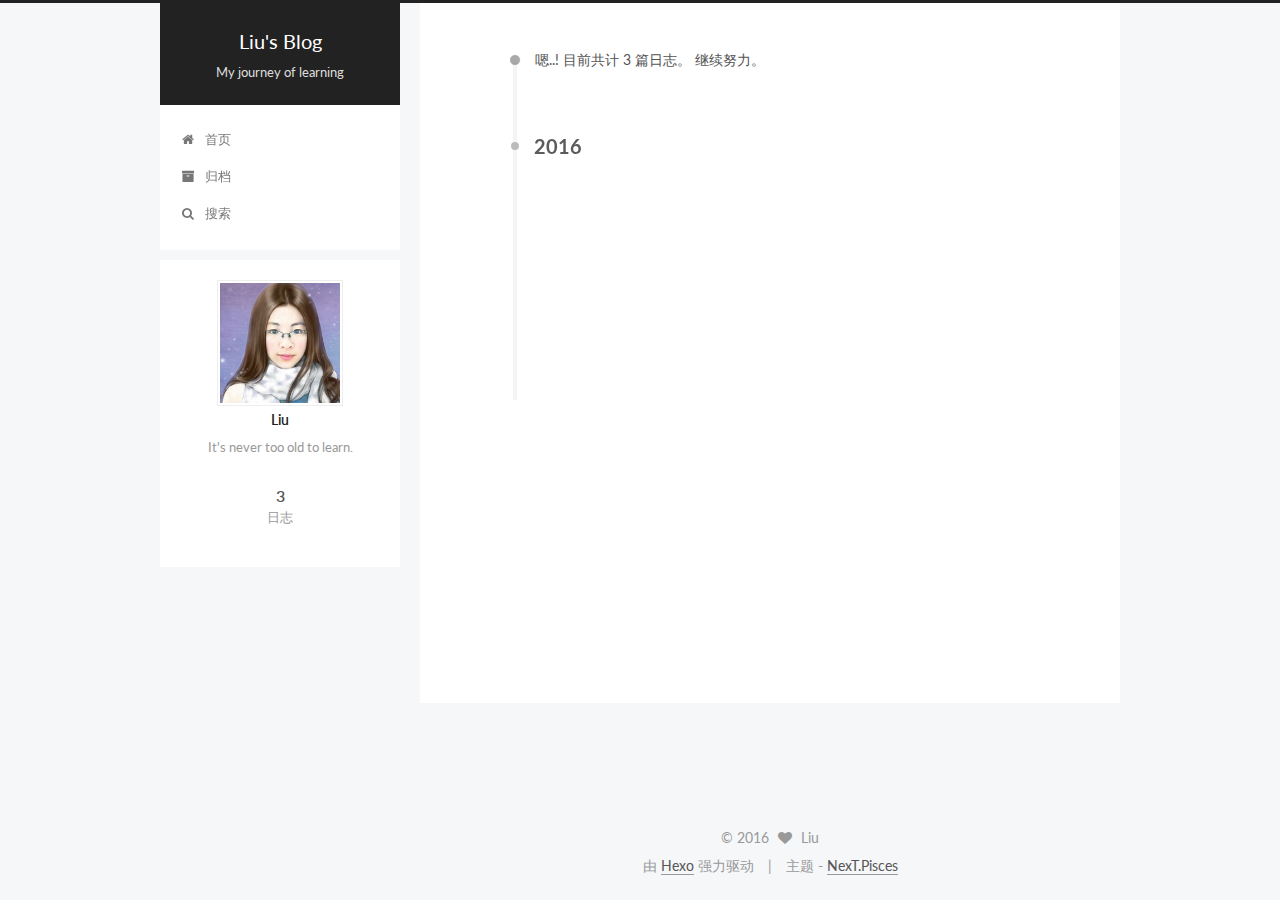
<file: archives/index.html>
<!doctype html>



  


<html class="theme-next pisces use-motion" lang="zh-Hans">
<head>
  <meta charset="UTF-8"/>
<meta http-equiv="X-UA-Compatible" content="IE=edge" />
<meta name="viewport" content="width=device-width, initial-scale=1, maximum-scale=1"/>



<meta http-equiv="Cache-Control" content="no-transform" />
<meta http-equiv="Cache-Control" content="no-siteapp" />












  
  
  <link href="/lib/fancybox/source/jquery.fancybox.css?v=2.1.5" rel="stylesheet" type="text/css" />




  
  
  
  

  
    
    
  

  

  

  

  

  
    
    
    <link href="//fonts.googleapis.com/css?family=Lato:300,300italic,400,400italic,700,700italic&subset=latin,latin-ext" rel="stylesheet" type="text/css">
  






<link href="/lib/font-awesome/css/font-awesome.min.css?v=4.6.2" rel="stylesheet" type="text/css" />

<link href="/css/main.css?v=5.1.0" rel="stylesheet" type="text/css" />


  <meta name="keywords" content="Hexo, NexT" />








  <link rel="shortcut icon" type="image/x-icon" href="/favicon.ico?v=5.1.0" />






<meta name="description" content="It&apos;s never too old to learn.">
<meta property="og:type" content="website">
<meta property="og:title" content="Liu's Blog">
<meta property="og:url" content="https://celeryliu.github.io/archives/index.html">
<meta property="og:site_name" content="Liu's Blog">
<meta property="og:description" content="It&apos;s never too old to learn.">
<meta name="twitter:card" content="summary">
<meta name="twitter:title" content="Liu's Blog">
<meta name="twitter:description" content="It&apos;s never too old to learn.">



<script type="text/javascript" id="hexo.configurations">
  var NexT = window.NexT || {};
  var CONFIG = {
    root: '/',
    scheme: 'Pisces',
    sidebar: {"position":"left","display":"post"},
    fancybox: true,
    motion: true,
    duoshuo: {
      userId: '0',
      author: '博主'
    },
    algolia: {
      applicationID: '',
      apiKey: '',
      indexName: '',
      hits: {"per_page":10},
      labels: {"input_placeholder":"Search for Posts","hits_empty":"We didn't find any results for the search: ${query}","hits_stats":"${hits} results found in ${time} ms"}
    }
  };
</script>



  <link rel="canonical" href="https://celeryliu.github.io/archives/"/>





  <title> 归档 | Liu's Blog </title>
</head>

<body itemscope itemtype="http://schema.org/WebPage" lang="zh-Hans">

  



  <script type="text/javascript">
    var _hmt = _hmt || [];
    (function() {
      var hm = document.createElement("script");
      hm.src = "//hm.baidu.com/hm.js?54460a65c1d28ffcef96af24269dfcd7";
      var s = document.getElementsByTagName("script")[0];
      s.parentNode.insertBefore(hm, s);
    })();
  </script>








  
  
    
  

  <div class="container one-collumn sidebar-position-left  page-archive  ">
    <div class="headband"></div>

    <header id="header" class="header" itemscope itemtype="http://schema.org/WPHeader">
      <div class="header-inner"><div class="site-meta ">
  

  <div class="custom-logo-site-title">
    <a href="/"  class="brand" rel="start">
      <span class="logo-line-before"><i></i></span>
      <span class="site-title">Liu's Blog</span>
      <span class="logo-line-after"><i></i></span>
    </a>
  </div>
  <p class="site-subtitle">My journey of learning</p>
</div>

<div class="site-nav-toggle">
  <button>
    <span class="btn-bar"></span>
    <span class="btn-bar"></span>
    <span class="btn-bar"></span>
  </button>
</div>

<nav class="site-nav">
  

  
    <ul id="menu" class="menu">
      
        
        <li class="menu-item menu-item-home">
          <a href="/" rel="section">
            
              <i class="menu-item-icon fa fa-fw fa-home"></i> <br />
            
            首页
          </a>
        </li>
      
        
        <li class="menu-item menu-item-archives">
          <a href="/archives" rel="section">
            
              <i class="menu-item-icon fa fa-fw fa-archive"></i> <br />
            
            归档
          </a>
        </li>
      

      
        <li class="menu-item menu-item-search">
          
            <a href="javascript:;" class="popup-trigger">
          
            
              <i class="menu-item-icon fa fa-search fa-fw"></i> <br />
            
            搜索
          </a>
        </li>
      
    </ul>
  

  
    <div class="site-search">
      
  <div class="popup">
 <span class="search-icon fa fa-search"></span>
 <input type="text" id="local-search-input">
 <div id="local-search-result"></div>
 <span class="popup-btn-close">close</span>
</div>


    </div>
  
</nav>



 </div>
    </header>

    <main id="main" class="main">
      <div class="main-inner">
        <div class="content-wrap">
          <div id="content" class="content">
            

  <section id="posts" class="posts-collapse">
    <span class="archive-move-on"></span>

    <span class="archive-page-counter">
      
      
      
        
      
      嗯..! 目前共计 3 篇日志。 继续努力。
    </span>

    

      
      
      

      
        
        <div class="collection-title">
          <h2 class="archive-year motion-element" id="archive-year-2016">2016</h2>
        </div>
      
      

      

  <article class="post post-type-normal" itemscope itemtype="http://schema.org/Article">
    <header class="post-header">

      <h1 class="post-title">
        
            <a class="post-title-link" href="/2016/11/25/turkish/Turkish-02-Okul/" itemprop="url">
              
                <span itemprop="name">Turkish 02 Okul</span>
              
            </a>
        
      </h1>

      <div class="post-meta">
        <time class="post-time" itemprop="dateCreated"
              datetime="2016-11-25T08:47:38+08:00"
              content="2016-11-25" >
          11-25
        </time>
      </div>

    </header>
  </article>



    

      
      
      

      
      

      

  <article class="post post-type-normal" itemscope itemtype="http://schema.org/Article">
    <header class="post-header">

      <h1 class="post-title">
        
            <a class="post-title-link" href="/2016/11/20/turkish/Turkish-01-Selamlasma-Tanisma/" itemprop="url">
              
                <span itemprop="name">Turkish 01 Selamlaşma Tanışma</span>
              
            </a>
        
      </h1>

      <div class="post-meta">
        <time class="post-time" itemprop="dateCreated"
              datetime="2016-11-20T19:16:38+08:00"
              content="2016-11-20" >
          11-20
        </time>
      </div>

    </header>
  </article>



    

      
      
      

      
      

      

  <article class="post post-type-normal" itemscope itemtype="http://schema.org/Article">
    <header class="post-header">

      <h1 class="post-title">
        
            <a class="post-title-link" href="/2016/11/07/hello-world/" itemprop="url">
              
                <span itemprop="name">我的博客之Hello World</span>
              
            </a>
        
      </h1>

      <div class="post-meta">
        <time class="post-time" itemprop="dateCreated"
              datetime="2016-11-07T10:51:34+08:00"
              content="2016-11-07" >
          11-07
        </time>
      </div>

    </header>
  </article>



    

  </section>

  



          </div>
          


          

        </div>
        
          
  
  <div class="sidebar-toggle">
    <div class="sidebar-toggle-line-wrap">
      <span class="sidebar-toggle-line sidebar-toggle-line-first"></span>
      <span class="sidebar-toggle-line sidebar-toggle-line-middle"></span>
      <span class="sidebar-toggle-line sidebar-toggle-line-last"></span>
    </div>
  </div>

  <aside id="sidebar" class="sidebar">
    <div class="sidebar-inner">

      

      

      <section class="site-overview sidebar-panel sidebar-panel-active">
        <div class="site-author motion-element" itemprop="author" itemscope itemtype="http://schema.org/Person">
          <img class="site-author-image" itemprop="image"
               src="/images/avatar.jpg"
               alt="Liu" />
          <p class="site-author-name" itemprop="name">Liu</p>
          <p class="site-description motion-element" itemprop="description">It's never too old to learn.</p>
        </div>
        <nav class="site-state motion-element">
          <div class="site-state-item site-state-posts">
            <a href="/archives">
              <span class="site-state-item-count">3</span>
              <span class="site-state-item-name">日志</span>
            </a>
          </div>

          

          

        </nav>

        

        <div class="links-of-author motion-element">
          
        </div>

        
        

        
        

        


      </section>

      

    </div>
  </aside>


        
      </div>
    </main>

    <footer id="footer" class="footer">
      <div class="footer-inner">
        <div class="copyright" >
  
  &copy; 
  <span itemprop="copyrightYear">2016</span>
  <span class="with-love">
    <i class="fa fa-heart"></i>
  </span>
  <span class="author" itemprop="copyrightHolder">Liu</span>
</div>


<div class="powered-by">
  由 <a class="theme-link" href="https://hexo.io">Hexo</a> 强力驱动
</div>

<div class="theme-info">
  主题 -
  <a class="theme-link" href="https://github.com/iissnan/hexo-theme-next">
    NexT.Pisces
  </a>
</div>


        

        
      </div>
    </footer>

    <div class="back-to-top">
      <i class="fa fa-arrow-up"></i>
    </div>
  </div>

  

<script type="text/javascript">
  if (Object.prototype.toString.call(window.Promise) !== '[object Function]') {
    window.Promise = null;
  }
</script>









  



  
  <script type="text/javascript" src="/lib/jquery/index.js?v=2.1.3"></script>

  
  <script type="text/javascript" src="/lib/fastclick/lib/fastclick.min.js?v=1.0.6"></script>

  
  <script type="text/javascript" src="/lib/jquery_lazyload/jquery.lazyload.js?v=1.9.7"></script>

  
  <script type="text/javascript" src="/lib/velocity/velocity.min.js?v=1.2.1"></script>

  
  <script type="text/javascript" src="/lib/velocity/velocity.ui.min.js?v=1.2.1"></script>

  
  <script type="text/javascript" src="/lib/fancybox/source/jquery.fancybox.pack.js?v=2.1.5"></script>


  


  <script type="text/javascript" src="/js/src/utils.js?v=5.1.0"></script>

  <script type="text/javascript" src="/js/src/motion.js?v=5.1.0"></script>



  
  


  <script type="text/javascript" src="/js/src/affix.js?v=5.1.0"></script>

  <script type="text/javascript" src="/js/src/schemes/pisces.js?v=5.1.0"></script>



  
  
    <script type="text/javascript" id="motion.page.archive">
      $('.archive-year').velocity('transition.slideLeftIn');
    </script>
  


  


  <script type="text/javascript" src="/js/src/bootstrap.js?v=5.1.0"></script>



  

  
    
  

  <script type="text/javascript">
    var duoshuoQuery = {short_name:"learningblog"};
    (function() {
      var ds = document.createElement('script');
      ds.type = 'text/javascript';ds.async = true;
      ds.id = 'duoshuo-script';
      ds.src = (document.location.protocol == 'https:' ? 'https:' : 'http:') + '//static.duoshuo.com/embed.js';
      ds.charset = 'UTF-8';
      (document.getElementsByTagName('head')[0]
      || document.getElementsByTagName('body')[0]).appendChild(ds);
    })();
  </script>

  
    
    
    <script src="/lib/ua-parser-js/dist/ua-parser.min.js?v=0.7.9"></script>
    <script src="/js/src/hook-duoshuo.js"></script>
  








  
  
  <script type="text/javascript">
    // Popup Window;
    var isfetched = false;
    // Search DB path;
    var search_path = "search.xml";
    if (search_path.length == 0) {
      search_path = "search.xml";
    }
    var path = "/" + search_path;
    // monitor main search box;

    function proceedsearch() {
      $("body").append('<div class="popoverlay">').css('overflow', 'hidden');
      $('.popup').toggle();
    }
    // search function;
    var searchFunc = function(path, search_id, content_id) {
      'use strict';
      $.ajax({
        url: path,
        dataType: "xml",
        async: true,
        success: function( xmlResponse ) {
          // get the contents from search data
          isfetched = true;
          $('.popup').detach().appendTo('.header-inner');
          var datas = $( "entry", xmlResponse ).map(function() {
            return {
              title: $( "title", this ).text(),
              content: $("content",this).text(),
              url: $( "url" , this).text()
            };
          }).get();
          var $input = document.getElementById(search_id);
          var $resultContent = document.getElementById(content_id);
          $input.addEventListener('input', function(){
            var matchcounts = 0;
            var str='<ul class=\"search-result-list\">';
            var keywords = this.value.trim().toLowerCase().split(/[\s\-]+/);
            $resultContent.innerHTML = "";
            if (this.value.trim().length > 1) {
              // perform local searching
              datas.forEach(function(data) {
                var isMatch = false;
                var content_index = [];
                var data_title = data.title.trim().toLowerCase();
                var data_content = data.content.trim().replace(/<[^>]+>/g,"").toLowerCase();
                var data_url = decodeURIComponent(data.url);
                var index_title = -1;
                var index_content = -1;
                var first_occur = -1;
                // only match artiles with not empty titles and contents
                if(data_title != '') {
                  keywords.forEach(function(keyword, i) {
                    index_title = data_title.indexOf(keyword);
                    index_content = data_content.indexOf(keyword);
                    if( index_title >= 0 || index_content >= 0 ){
                      isMatch = true;
                      if (i == 0) {
                        first_occur = index_content;
                      }
                    }

                  });
                }
                // show search results
                if (isMatch) {
                  matchcounts += 1;
                  str += "<li><a href='"+ data_url +"' class='search-result-title'>"+ data_title +"</a>";
                  var content = data.content.trim().replace(/<[^>]+>/g,"");
                  if (first_occur >= 0) {
                    // cut out 100 characters
                    var start = first_occur - 20;
                    var end = first_occur + 80;
                    if(start < 0){
                      start = 0;
                    }
                    if(start == 0){
                      end = 50;
                    }
                    if(end > content.length){
                      end = content.length;
                    }
                    var match_content = content.substring(start, end);
                    // highlight all keywords
                    keywords.forEach(function(keyword){
                      var regS = new RegExp(keyword, "gi");
                      match_content = match_content.replace(regS, "<b class=\"search-keyword\">"+keyword+"</b>");
                    });

                    str += "<p class=\"search-result\">" + match_content +"...</p>"
                  }
                  str += "</li>";
                }
              })};
            str += "</ul>";
            if (matchcounts == 0) { str = '<div id="no-result"><i class="fa fa-frown-o fa-5x" /></div>' }
            if (keywords == "") { str = '<div id="no-result"><i class="fa fa-search fa-5x" /></div>' }
            $resultContent.innerHTML = str;
          });
          proceedsearch();
        }
      });}

    // handle and trigger popup window;
    $('.popup-trigger').click(function(e) {
      e.stopPropagation();
      if (isfetched == false) {
        searchFunc(path, 'local-search-input', 'local-search-result');
      } else {
        proceedsearch();
      };
    });

    $('.popup-btn-close').click(function(e){
      $('.popup').hide();
      $(".popoverlay").remove();
      $('body').css('overflow', '');
    });
    $('.popup').click(function(e){
      e.stopPropagation();
    });
  </script>


  

  

  
  <script src="https://cdn1.lncld.net/static/js/av-core-mini-0.6.1.js"></script>
  <script>AV.initialize("thkdDgEcMa9IEDKfJeRe17gI-gzGzoHsz", "gtAG953hS4HjHLqKHzcT5vWb");</script>
  <script>
    function showTime(Counter) {
      var query = new AV.Query(Counter);
      var entries = [];
      var $visitors = $(".leancloud_visitors");

      $visitors.each(function () {
        entries.push( $(this).attr("id").trim() );
      });

      query.containedIn('url', entries);
      query.find()
        .done(function (results) {
          var COUNT_CONTAINER_REF = '.leancloud-visitors-count';

          if (results.length === 0) {
            $visitors.find(COUNT_CONTAINER_REF).text(0);
            return;
          }

          for (var i = 0; i < results.length; i++) {
            var item = results[i];
            var url = item.get('url');
            var time = item.get('time');
            var element = document.getElementById(url);

            $(element).find(COUNT_CONTAINER_REF).text(time);
          }
          for(var i = 0; i < entries.length; i++) {
            var url = entries[i];
            var element = document.getElementById(url);
            var countSpan = $(element).find(COUNT_CONTAINER_REF);
            if( countSpan.text() == '') {
              countSpan.text(0);
            }
          }
        })
        .fail(function (object, error) {
          console.log("Error: " + error.code + " " + error.message);
        });
    }

    function addCount(Counter) {
      var $visitors = $(".leancloud_visitors");
      var url = $visitors.attr('id').trim();
      var title = $visitors.attr('data-flag-title').trim();
      var query = new AV.Query(Counter);

      query.equalTo("url", url);
      query.find({
        success: function(results) {
          if (results.length > 0) {
            var counter = results[0];
            counter.fetchWhenSave(true);
            counter.increment("time");
            counter.save(null, {
              success: function(counter) {
                var $element = $(document.getElementById(url));
                $element.find('.leancloud-visitors-count').text(counter.get('time'));
              },
              error: function(counter, error) {
                console.log('Failed to save Visitor num, with error message: ' + error.message);
              }
            });
          } else {
            var newcounter = new Counter();
            /* Set ACL */
            var acl = new AV.ACL();
            acl.setPublicReadAccess(true);
            acl.setPublicWriteAccess(true);
            newcounter.setACL(acl);
            /* End Set ACL */
            newcounter.set("title", title);
            newcounter.set("url", url);
            newcounter.set("time", 1);
            newcounter.save(null, {
              success: function(newcounter) {
                var $element = $(document.getElementById(url));
                $element.find('.leancloud-visitors-count').text(newcounter.get('time'));
              },
              error: function(newcounter, error) {
                console.log('Failed to create');
              }
            });
          }
        },
        error: function(error) {
          console.log('Error:' + error.code + " " + error.message);
        }
      });
    }

    $(function() {
      var Counter = AV.Object.extend("Counter");
      if ($('.leancloud_visitors').length == 1) {
        addCount(Counter);
      } else if ($('.post-title-link').length > 1) {
        showTime(Counter);
      }
    });
  </script>



  

  


</body>
</html>
</file>
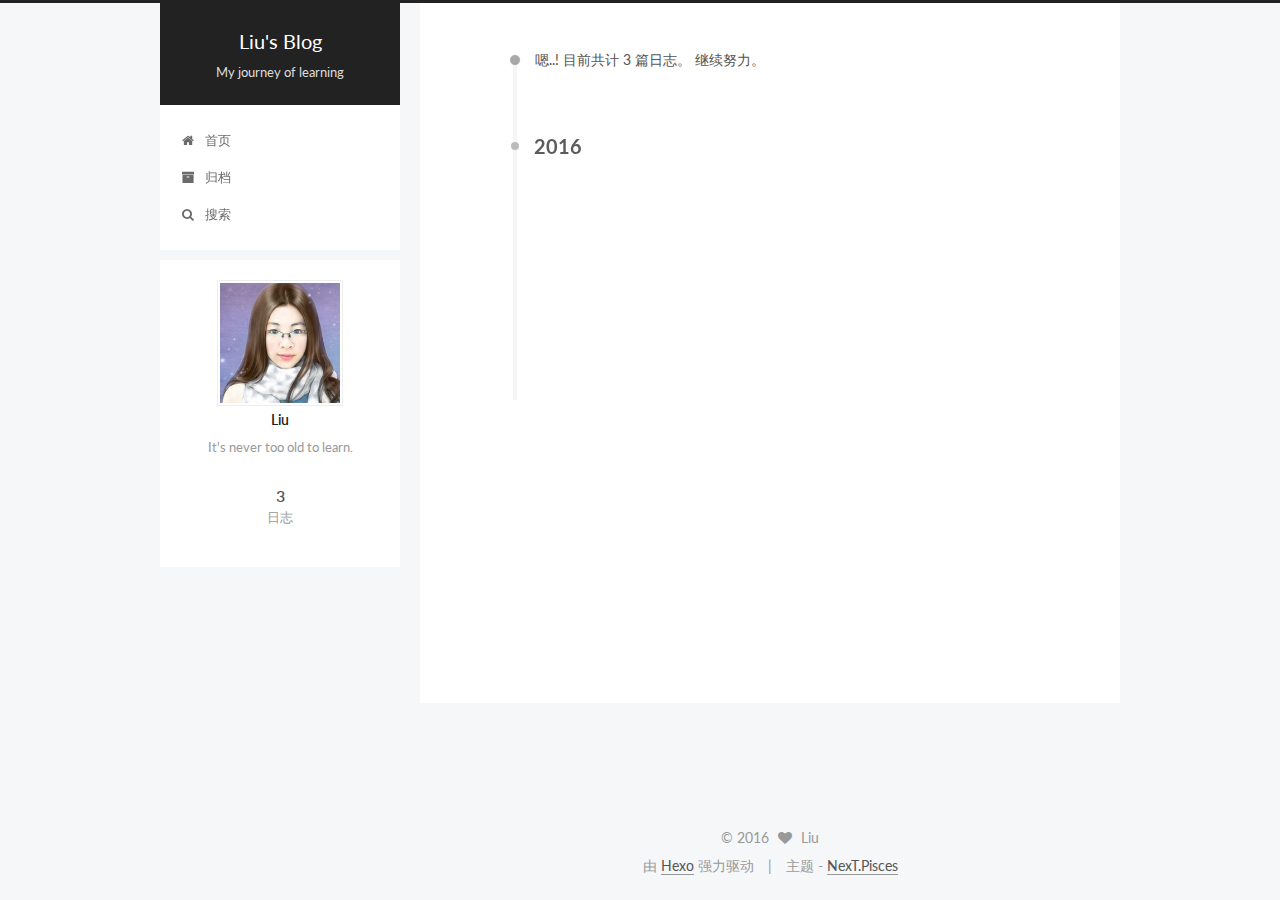
<file: archives/2016/index.html>
<!doctype html>



  


<html class="theme-next pisces use-motion" lang="zh-Hans">
<head>
  <meta charset="UTF-8"/>
<meta http-equiv="X-UA-Compatible" content="IE=edge" />
<meta name="viewport" content="width=device-width, initial-scale=1, maximum-scale=1"/>



<meta http-equiv="Cache-Control" content="no-transform" />
<meta http-equiv="Cache-Control" content="no-siteapp" />












  
  
  <link href="/lib/fancybox/source/jquery.fancybox.css?v=2.1.5" rel="stylesheet" type="text/css" />




  
  
  
  

  
    
    
  

  

  

  

  

  
    
    
    <link href="//fonts.googleapis.com/css?family=Lato:300,300italic,400,400italic,700,700italic&subset=latin,latin-ext" rel="stylesheet" type="text/css">
  






<link href="/lib/font-awesome/css/font-awesome.min.css?v=4.6.2" rel="stylesheet" type="text/css" />

<link href="/css/main.css?v=5.1.0" rel="stylesheet" type="text/css" />


  <meta name="keywords" content="Hexo, NexT" />








  <link rel="shortcut icon" type="image/x-icon" href="/favicon.ico?v=5.1.0" />






<meta name="description" content="It&apos;s never too old to learn.">
<meta property="og:type" content="website">
<meta property="og:title" content="Liu's Blog">
<meta property="og:url" content="https://celeryliu.github.io/archives/2016/index.html">
<meta property="og:site_name" content="Liu's Blog">
<meta property="og:description" content="It&apos;s never too old to learn.">
<meta name="twitter:card" content="summary">
<meta name="twitter:title" content="Liu's Blog">
<meta name="twitter:description" content="It&apos;s never too old to learn.">



<script type="text/javascript" id="hexo.configurations">
  var NexT = window.NexT || {};
  var CONFIG = {
    root: '/',
    scheme: 'Pisces',
    sidebar: {"position":"left","display":"post"},
    fancybox: true,
    motion: true,
    duoshuo: {
      userId: '0',
      author: '博主'
    },
    algolia: {
      applicationID: '',
      apiKey: '',
      indexName: '',
      hits: {"per_page":10},
      labels: {"input_placeholder":"Search for Posts","hits_empty":"We didn't find any results for the search: ${query}","hits_stats":"${hits} results found in ${time} ms"}
    }
  };
</script>



  <link rel="canonical" href="https://celeryliu.github.io/archives/2016/"/>





  <title> 归档 | Liu's Blog </title>
</head>

<body itemscope itemtype="http://schema.org/WebPage" lang="zh-Hans">

  



  <script type="text/javascript">
    var _hmt = _hmt || [];
    (function() {
      var hm = document.createElement("script");
      hm.src = "//hm.baidu.com/hm.js?54460a65c1d28ffcef96af24269dfcd7";
      var s = document.getElementsByTagName("script")[0];
      s.parentNode.insertBefore(hm, s);
    })();
  </script>








  
  
    
  

  <div class="container one-collumn sidebar-position-left  page-archive  ">
    <div class="headband"></div>

    <header id="header" class="header" itemscope itemtype="http://schema.org/WPHeader">
      <div class="header-inner"><div class="site-meta ">
  

  <div class="custom-logo-site-title">
    <a href="/"  class="brand" rel="start">
      <span class="logo-line-before"><i></i></span>
      <span class="site-title">Liu's Blog</span>
      <span class="logo-line-after"><i></i></span>
    </a>
  </div>
  <p class="site-subtitle">My journey of learning</p>
</div>

<div class="site-nav-toggle">
  <button>
    <span class="btn-bar"></span>
    <span class="btn-bar"></span>
    <span class="btn-bar"></span>
  </button>
</div>

<nav class="site-nav">
  

  
    <ul id="menu" class="menu">
      
        
        <li class="menu-item menu-item-home">
          <a href="/" rel="section">
            
              <i class="menu-item-icon fa fa-fw fa-home"></i> <br />
            
            首页
          </a>
        </li>
      
        
        <li class="menu-item menu-item-archives">
          <a href="/archives" rel="section">
            
              <i class="menu-item-icon fa fa-fw fa-archive"></i> <br />
            
            归档
          </a>
        </li>
      

      
        <li class="menu-item menu-item-search">
          
            <a href="javascript:;" class="popup-trigger">
          
            
              <i class="menu-item-icon fa fa-search fa-fw"></i> <br />
            
            搜索
          </a>
        </li>
      
    </ul>
  

  
    <div class="site-search">
      
  <div class="popup">
 <span class="search-icon fa fa-search"></span>
 <input type="text" id="local-search-input">
 <div id="local-search-result"></div>
 <span class="popup-btn-close">close</span>
</div>


    </div>
  
</nav>



 </div>
    </header>

    <main id="main" class="main">
      <div class="main-inner">
        <div class="content-wrap">
          <div id="content" class="content">
            

  <section id="posts" class="posts-collapse">
    <span class="archive-move-on"></span>

    <span class="archive-page-counter">
      
      
      
        
      
      嗯..! 目前共计 3 篇日志。 继续努力。
    </span>

    

      
      
      

      
        
        <div class="collection-title">
          <h2 class="archive-year motion-element" id="archive-year-2016">2016</h2>
        </div>
      
      

      

  <article class="post post-type-normal" itemscope itemtype="http://schema.org/Article">
    <header class="post-header">

      <h1 class="post-title">
        
            <a class="post-title-link" href="/2016/11/25/turkish/Turkish-02-Okul/" itemprop="url">
              
                <span itemprop="name">Turkish 02 Okul</span>
              
            </a>
        
      </h1>

      <div class="post-meta">
        <time class="post-time" itemprop="dateCreated"
              datetime="2016-11-25T08:47:38+08:00"
              content="2016-11-25" >
          11-25
        </time>
      </div>

    </header>
  </article>



    

      
      
      

      
      

      

  <article class="post post-type-normal" itemscope itemtype="http://schema.org/Article">
    <header class="post-header">

      <h1 class="post-title">
        
            <a class="post-title-link" href="/2016/11/20/turkish/Turkish-01-Selamlasma-Tanisma/" itemprop="url">
              
                <span itemprop="name">Turkish 01 Selamlaşma Tanışma</span>
              
            </a>
        
      </h1>

      <div class="post-meta">
        <time class="post-time" itemprop="dateCreated"
              datetime="2016-11-20T19:16:38+08:00"
              content="2016-11-20" >
          11-20
        </time>
      </div>

    </header>
  </article>



    

      
      
      

      
      

      

  <article class="post post-type-normal" itemscope itemtype="http://schema.org/Article">
    <header class="post-header">

      <h1 class="post-title">
        
            <a class="post-title-link" href="/2016/11/07/hello-world/" itemprop="url">
              
                <span itemprop="name">我的博客之Hello World</span>
              
            </a>
        
      </h1>

      <div class="post-meta">
        <time class="post-time" itemprop="dateCreated"
              datetime="2016-11-07T10:51:34+08:00"
              content="2016-11-07" >
          11-07
        </time>
      </div>

    </header>
  </article>



    

  </section>

  



          </div>
          


          

        </div>
        
          
  
  <div class="sidebar-toggle">
    <div class="sidebar-toggle-line-wrap">
      <span class="sidebar-toggle-line sidebar-toggle-line-first"></span>
      <span class="sidebar-toggle-line sidebar-toggle-line-middle"></span>
      <span class="sidebar-toggle-line sidebar-toggle-line-last"></span>
    </div>
  </div>

  <aside id="sidebar" class="sidebar">
    <div class="sidebar-inner">

      

      

      <section class="site-overview sidebar-panel sidebar-panel-active">
        <div class="site-author motion-element" itemprop="author" itemscope itemtype="http://schema.org/Person">
          <img class="site-author-image" itemprop="image"
               src="/images/avatar.jpg"
               alt="Liu" />
          <p class="site-author-name" itemprop="name">Liu</p>
          <p class="site-description motion-element" itemprop="description">It's never too old to learn.</p>
        </div>
        <nav class="site-state motion-element">
          <div class="site-state-item site-state-posts">
            <a href="/archives">
              <span class="site-state-item-count">3</span>
              <span class="site-state-item-name">日志</span>
            </a>
          </div>

          

          

        </nav>

        

        <div class="links-of-author motion-element">
          
        </div>

        
        

        
        

        


      </section>

      

    </div>
  </aside>


        
      </div>
    </main>

    <footer id="footer" class="footer">
      <div class="footer-inner">
        <div class="copyright" >
  
  &copy; 
  <span itemprop="copyrightYear">2016</span>
  <span class="with-love">
    <i class="fa fa-heart"></i>
  </span>
  <span class="author" itemprop="copyrightHolder">Liu</span>
</div>


<div class="powered-by">
  由 <a class="theme-link" href="https://hexo.io">Hexo</a> 强力驱动
</div>

<div class="theme-info">
  主题 -
  <a class="theme-link" href="https://github.com/iissnan/hexo-theme-next">
    NexT.Pisces
  </a>
</div>


        

        
      </div>
    </footer>

    <div class="back-to-top">
      <i class="fa fa-arrow-up"></i>
    </div>
  </div>

  

<script type="text/javascript">
  if (Object.prototype.toString.call(window.Promise) !== '[object Function]') {
    window.Promise = null;
  }
</script>









  



  
  <script type="text/javascript" src="/lib/jquery/index.js?v=2.1.3"></script>

  
  <script type="text/javascript" src="/lib/fastclick/lib/fastclick.min.js?v=1.0.6"></script>

  
  <script type="text/javascript" src="/lib/jquery_lazyload/jquery.lazyload.js?v=1.9.7"></script>

  
  <script type="text/javascript" src="/lib/velocity/velocity.min.js?v=1.2.1"></script>

  
  <script type="text/javascript" src="/lib/velocity/velocity.ui.min.js?v=1.2.1"></script>

  
  <script type="text/javascript" src="/lib/fancybox/source/jquery.fancybox.pack.js?v=2.1.5"></script>


  


  <script type="text/javascript" src="/js/src/utils.js?v=5.1.0"></script>

  <script type="text/javascript" src="/js/src/motion.js?v=5.1.0"></script>



  
  


  <script type="text/javascript" src="/js/src/affix.js?v=5.1.0"></script>

  <script type="text/javascript" src="/js/src/schemes/pisces.js?v=5.1.0"></script>



  
  
    <script type="text/javascript" id="motion.page.archive">
      $('.archive-year').velocity('transition.slideLeftIn');
    </script>
  


  


  <script type="text/javascript" src="/js/src/bootstrap.js?v=5.1.0"></script>



  

  
    
  

  <script type="text/javascript">
    var duoshuoQuery = {short_name:"learningblog"};
    (function() {
      var ds = document.createElement('script');
      ds.type = 'text/javascript';ds.async = true;
      ds.id = 'duoshuo-script';
      ds.src = (document.location.protocol == 'https:' ? 'https:' : 'http:') + '//static.duoshuo.com/embed.js';
      ds.charset = 'UTF-8';
      (document.getElementsByTagName('head')[0]
      || document.getElementsByTagName('body')[0]).appendChild(ds);
    })();
  </script>

  
    
    
    <script src="/lib/ua-parser-js/dist/ua-parser.min.js?v=0.7.9"></script>
    <script src="/js/src/hook-duoshuo.js"></script>
  








  
  
  <script type="text/javascript">
    // Popup Window;
    var isfetched = false;
    // Search DB path;
    var search_path = "search.xml";
    if (search_path.length == 0) {
      search_path = "search.xml";
    }
    var path = "/" + search_path;
    // monitor main search box;

    function proceedsearch() {
      $("body").append('<div class="popoverlay">').css('overflow', 'hidden');
      $('.popup').toggle();
    }
    // search function;
    var searchFunc = function(path, search_id, content_id) {
      'use strict';
      $.ajax({
        url: path,
        dataType: "xml",
        async: true,
        success: function( xmlResponse ) {
          // get the contents from search data
          isfetched = true;
          $('.popup').detach().appendTo('.header-inner');
          var datas = $( "entry", xmlResponse ).map(function() {
            return {
              title: $( "title", this ).text(),
              content: $("content",this).text(),
              url: $( "url" , this).text()
            };
          }).get();
          var $input = document.getElementById(search_id);
          var $resultContent = document.getElementById(content_id);
          $input.addEventListener('input', function(){
            var matchcounts = 0;
            var str='<ul class=\"search-result-list\">';
            var keywords = this.value.trim().toLowerCase().split(/[\s\-]+/);
            $resultContent.innerHTML = "";
            if (this.value.trim().length > 1) {
              // perform local searching
              datas.forEach(function(data) {
                var isMatch = false;
                var content_index = [];
                var data_title = data.title.trim().toLowerCase();
                var data_content = data.content.trim().replace(/<[^>]+>/g,"").toLowerCase();
                var data_url = decodeURIComponent(data.url);
                var index_title = -1;
                var index_content = -1;
                var first_occur = -1;
                // only match artiles with not empty titles and contents
                if(data_title != '') {
                  keywords.forEach(function(keyword, i) {
                    index_title = data_title.indexOf(keyword);
                    index_content = data_content.indexOf(keyword);
                    if( index_title >= 0 || index_content >= 0 ){
                      isMatch = true;
                      if (i == 0) {
                        first_occur = index_content;
                      }
                    }

                  });
                }
                // show search results
                if (isMatch) {
                  matchcounts += 1;
                  str += "<li><a href='"+ data_url +"' class='search-result-title'>"+ data_title +"</a>";
                  var content = data.content.trim().replace(/<[^>]+>/g,"");
                  if (first_occur >= 0) {
                    // cut out 100 characters
                    var start = first_occur - 20;
                    var end = first_occur + 80;
                    if(start < 0){
                      start = 0;
                    }
                    if(start == 0){
                      end = 50;
                    }
                    if(end > content.length){
                      end = content.length;
                    }
                    var match_content = content.substring(start, end);
                    // highlight all keywords
                    keywords.forEach(function(keyword){
                      var regS = new RegExp(keyword, "gi");
                      match_content = match_content.replace(regS, "<b class=\"search-keyword\">"+keyword+"</b>");
                    });

                    str += "<p class=\"search-result\">" + match_content +"...</p>"
                  }
                  str += "</li>";
                }
              })};
            str += "</ul>";
            if (matchcounts == 0) { str = '<div id="no-result"><i class="fa fa-frown-o fa-5x" /></div>' }
            if (keywords == "") { str = '<div id="no-result"><i class="fa fa-search fa-5x" /></div>' }
            $resultContent.innerHTML = str;
          });
          proceedsearch();
        }
      });}

    // handle and trigger popup window;
    $('.popup-trigger').click(function(e) {
      e.stopPropagation();
      if (isfetched == false) {
        searchFunc(path, 'local-search-input', 'local-search-result');
      } else {
        proceedsearch();
      };
    });

    $('.popup-btn-close').click(function(e){
      $('.popup').hide();
      $(".popoverlay").remove();
      $('body').css('overflow', '');
    });
    $('.popup').click(function(e){
      e.stopPropagation();
    });
  </script>


  

  

  
  <script src="https://cdn1.lncld.net/static/js/av-core-mini-0.6.1.js"></script>
  <script>AV.initialize("thkdDgEcMa9IEDKfJeRe17gI-gzGzoHsz", "gtAG953hS4HjHLqKHzcT5vWb");</script>
  <script>
    function showTime(Counter) {
      var query = new AV.Query(Counter);
      var entries = [];
      var $visitors = $(".leancloud_visitors");

      $visitors.each(function () {
        entries.push( $(this).attr("id").trim() );
      });

      query.containedIn('url', entries);
      query.find()
        .done(function (results) {
          var COUNT_CONTAINER_REF = '.leancloud-visitors-count';

          if (results.length === 0) {
            $visitors.find(COUNT_CONTAINER_REF).text(0);
            return;
          }

          for (var i = 0; i < results.length; i++) {
            var item = results[i];
            var url = item.get('url');
            var time = item.get('time');
            var element = document.getElementById(url);

            $(element).find(COUNT_CONTAINER_REF).text(time);
          }
          for(var i = 0; i < entries.length; i++) {
            var url = entries[i];
            var element = document.getElementById(url);
            var countSpan = $(element).find(COUNT_CONTAINER_REF);
            if( countSpan.text() == '') {
              countSpan.text(0);
            }
          }
        })
        .fail(function (object, error) {
          console.log("Error: " + error.code + " " + error.message);
        });
    }

    function addCount(Counter) {
      var $visitors = $(".leancloud_visitors");
      var url = $visitors.attr('id').trim();
      var title = $visitors.attr('data-flag-title').trim();
      var query = new AV.Query(Counter);

      query.equalTo("url", url);
      query.find({
        success: function(results) {
          if (results.length > 0) {
            var counter = results[0];
            counter.fetchWhenSave(true);
            counter.increment("time");
            counter.save(null, {
              success: function(counter) {
                var $element = $(document.getElementById(url));
                $element.find('.leancloud-visitors-count').text(counter.get('time'));
              },
              error: function(counter, error) {
                console.log('Failed to save Visitor num, with error message: ' + error.message);
              }
            });
          } else {
            var newcounter = new Counter();
            /* Set ACL */
            var acl = new AV.ACL();
            acl.setPublicReadAccess(true);
            acl.setPublicWriteAccess(true);
            newcounter.setACL(acl);
            /* End Set ACL */
            newcounter.set("title", title);
            newcounter.set("url", url);
            newcounter.set("time", 1);
            newcounter.save(null, {
              success: function(newcounter) {
                var $element = $(document.getElementById(url));
                $element.find('.leancloud-visitors-count').text(newcounter.get('time'));
              },
              error: function(newcounter, error) {
                console.log('Failed to create');
              }
            });
          }
        },
        error: function(error) {
          console.log('Error:' + error.code + " " + error.message);
        }
      });
    }

    $(function() {
      var Counter = AV.Object.extend("Counter");
      if ($('.leancloud_visitors').length == 1) {
        addCount(Counter);
      } else if ($('.post-title-link').length > 1) {
        showTime(Counter);
      }
    });
  </script>



  

  


</body>
</html>
</file>
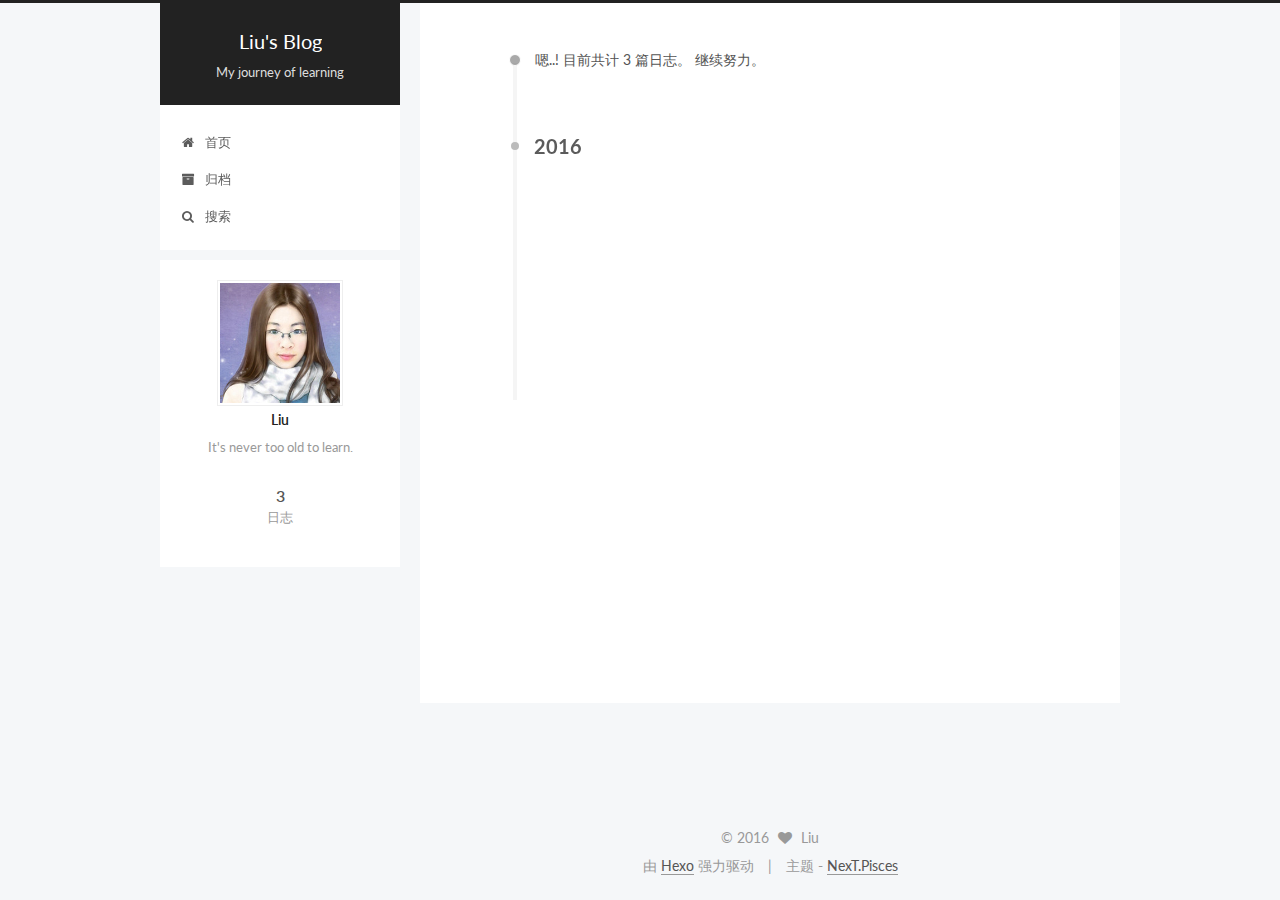
<file: archives/2016/11/index.html>
<!doctype html>



  


<html class="theme-next pisces use-motion" lang="zh-Hans">
<head>
  <meta charset="UTF-8"/>
<meta http-equiv="X-UA-Compatible" content="IE=edge" />
<meta name="viewport" content="width=device-width, initial-scale=1, maximum-scale=1"/>



<meta http-equiv="Cache-Control" content="no-transform" />
<meta http-equiv="Cache-Control" content="no-siteapp" />












  
  
  <link href="/lib/fancybox/source/jquery.fancybox.css?v=2.1.5" rel="stylesheet" type="text/css" />




  
  
  
  

  
    
    
  

  

  

  

  

  
    
    
    <link href="//fonts.googleapis.com/css?family=Lato:300,300italic,400,400italic,700,700italic&subset=latin,latin-ext" rel="stylesheet" type="text/css">
  






<link href="/lib/font-awesome/css/font-awesome.min.css?v=4.6.2" rel="stylesheet" type="text/css" />

<link href="/css/main.css?v=5.1.0" rel="stylesheet" type="text/css" />


  <meta name="keywords" content="Hexo, NexT" />








  <link rel="shortcut icon" type="image/x-icon" href="/favicon.ico?v=5.1.0" />






<meta name="description" content="It&apos;s never too old to learn.">
<meta property="og:type" content="website">
<meta property="og:title" content="Liu's Blog">
<meta property="og:url" content="https://celeryliu.github.io/archives/2016/11/index.html">
<meta property="og:site_name" content="Liu's Blog">
<meta property="og:description" content="It&apos;s never too old to learn.">
<meta name="twitter:card" content="summary">
<meta name="twitter:title" content="Liu's Blog">
<meta name="twitter:description" content="It&apos;s never too old to learn.">



<script type="text/javascript" id="hexo.configurations">
  var NexT = window.NexT || {};
  var CONFIG = {
    root: '/',
    scheme: 'Pisces',
    sidebar: {"position":"left","display":"post"},
    fancybox: true,
    motion: true,
    duoshuo: {
      userId: '0',
      author: '博主'
    },
    algolia: {
      applicationID: '',
      apiKey: '',
      indexName: '',
      hits: {"per_page":10},
      labels: {"input_placeholder":"Search for Posts","hits_empty":"We didn't find any results for the search: ${query}","hits_stats":"${hits} results found in ${time} ms"}
    }
  };
</script>



  <link rel="canonical" href="https://celeryliu.github.io/archives/2016/11/"/>





  <title> 归档 | Liu's Blog </title>
</head>

<body itemscope itemtype="http://schema.org/WebPage" lang="zh-Hans">

  



  <script type="text/javascript">
    var _hmt = _hmt || [];
    (function() {
      var hm = document.createElement("script");
      hm.src = "//hm.baidu.com/hm.js?54460a65c1d28ffcef96af24269dfcd7";
      var s = document.getElementsByTagName("script")[0];
      s.parentNode.insertBefore(hm, s);
    })();
  </script>








  
  
    
  

  <div class="container one-collumn sidebar-position-left  page-archive  ">
    <div class="headband"></div>

    <header id="header" class="header" itemscope itemtype="http://schema.org/WPHeader">
      <div class="header-inner"><div class="site-meta ">
  

  <div class="custom-logo-site-title">
    <a href="/"  class="brand" rel="start">
      <span class="logo-line-before"><i></i></span>
      <span class="site-title">Liu's Blog</span>
      <span class="logo-line-after"><i></i></span>
    </a>
  </div>
  <p class="site-subtitle">My journey of learning</p>
</div>

<div class="site-nav-toggle">
  <button>
    <span class="btn-bar"></span>
    <span class="btn-bar"></span>
    <span class="btn-bar"></span>
  </button>
</div>

<nav class="site-nav">
  

  
    <ul id="menu" class="menu">
      
        
        <li class="menu-item menu-item-home">
          <a href="/" rel="section">
            
              <i class="menu-item-icon fa fa-fw fa-home"></i> <br />
            
            首页
          </a>
        </li>
      
        
        <li class="menu-item menu-item-archives">
          <a href="/archives" rel="section">
            
              <i class="menu-item-icon fa fa-fw fa-archive"></i> <br />
            
            归档
          </a>
        </li>
      

      
        <li class="menu-item menu-item-search">
          
            <a href="javascript:;" class="popup-trigger">
          
            
              <i class="menu-item-icon fa fa-search fa-fw"></i> <br />
            
            搜索
          </a>
        </li>
      
    </ul>
  

  
    <div class="site-search">
      
  <div class="popup">
 <span class="search-icon fa fa-search"></span>
 <input type="text" id="local-search-input">
 <div id="local-search-result"></div>
 <span class="popup-btn-close">close</span>
</div>


    </div>
  
</nav>



 </div>
    </header>

    <main id="main" class="main">
      <div class="main-inner">
        <div class="content-wrap">
          <div id="content" class="content">
            

  <section id="posts" class="posts-collapse">
    <span class="archive-move-on"></span>

    <span class="archive-page-counter">
      
      
      
        
      
      嗯..! 目前共计 3 篇日志。 继续努力。
    </span>

    

      
      
      

      
        
        <div class="collection-title">
          <h2 class="archive-year motion-element" id="archive-year-2016">2016</h2>
        </div>
      
      

      

  <article class="post post-type-normal" itemscope itemtype="http://schema.org/Article">
    <header class="post-header">

      <h1 class="post-title">
        
            <a class="post-title-link" href="/2016/11/25/turkish/Turkish-02-Okul/" itemprop="url">
              
                <span itemprop="name">Turkish 02 Okul</span>
              
            </a>
        
      </h1>

      <div class="post-meta">
        <time class="post-time" itemprop="dateCreated"
              datetime="2016-11-25T08:47:38+08:00"
              content="2016-11-25" >
          11-25
        </time>
      </div>

    </header>
  </article>



    

      
      
      

      
      

      

  <article class="post post-type-normal" itemscope itemtype="http://schema.org/Article">
    <header class="post-header">

      <h1 class="post-title">
        
            <a class="post-title-link" href="/2016/11/20/turkish/Turkish-01-Selamlasma-Tanisma/" itemprop="url">
              
                <span itemprop="name">Turkish 01 Selamlaşma Tanışma</span>
              
            </a>
        
      </h1>

      <div class="post-meta">
        <time class="post-time" itemprop="dateCreated"
              datetime="2016-11-20T19:16:38+08:00"
              content="2016-11-20" >
          11-20
        </time>
      </div>

    </header>
  </article>



    

      
      
      

      
      

      

  <article class="post post-type-normal" itemscope itemtype="http://schema.org/Article">
    <header class="post-header">

      <h1 class="post-title">
        
            <a class="post-title-link" href="/2016/11/07/hello-world/" itemprop="url">
              
                <span itemprop="name">我的博客之Hello World</span>
              
            </a>
        
      </h1>

      <div class="post-meta">
        <time class="post-time" itemprop="dateCreated"
              datetime="2016-11-07T10:51:34+08:00"
              content="2016-11-07" >
          11-07
        </time>
      </div>

    </header>
  </article>



    

  </section>

  



          </div>
          


          

        </div>
        
          
  
  <div class="sidebar-toggle">
    <div class="sidebar-toggle-line-wrap">
      <span class="sidebar-toggle-line sidebar-toggle-line-first"></span>
      <span class="sidebar-toggle-line sidebar-toggle-line-middle"></span>
      <span class="sidebar-toggle-line sidebar-toggle-line-last"></span>
    </div>
  </div>

  <aside id="sidebar" class="sidebar">
    <div class="sidebar-inner">

      

      

      <section class="site-overview sidebar-panel sidebar-panel-active">
        <div class="site-author motion-element" itemprop="author" itemscope itemtype="http://schema.org/Person">
          <img class="site-author-image" itemprop="image"
               src="/images/avatar.jpg"
               alt="Liu" />
          <p class="site-author-name" itemprop="name">Liu</p>
          <p class="site-description motion-element" itemprop="description">It's never too old to learn.</p>
        </div>
        <nav class="site-state motion-element">
          <div class="site-state-item site-state-posts">
            <a href="/archives">
              <span class="site-state-item-count">3</span>
              <span class="site-state-item-name">日志</span>
            </a>
          </div>

          

          

        </nav>

        

        <div class="links-of-author motion-element">
          
        </div>

        
        

        
        

        


      </section>

      

    </div>
  </aside>


        
      </div>
    </main>

    <footer id="footer" class="footer">
      <div class="footer-inner">
        <div class="copyright" >
  
  &copy; 
  <span itemprop="copyrightYear">2016</span>
  <span class="with-love">
    <i class="fa fa-heart"></i>
  </span>
  <span class="author" itemprop="copyrightHolder">Liu</span>
</div>


<div class="powered-by">
  由 <a class="theme-link" href="https://hexo.io">Hexo</a> 强力驱动
</div>

<div class="theme-info">
  主题 -
  <a class="theme-link" href="https://github.com/iissnan/hexo-theme-next">
    NexT.Pisces
  </a>
</div>


        

        
      </div>
    </footer>

    <div class="back-to-top">
      <i class="fa fa-arrow-up"></i>
    </div>
  </div>

  

<script type="text/javascript">
  if (Object.prototype.toString.call(window.Promise) !== '[object Function]') {
    window.Promise = null;
  }
</script>









  



  
  <script type="text/javascript" src="/lib/jquery/index.js?v=2.1.3"></script>

  
  <script type="text/javascript" src="/lib/fastclick/lib/fastclick.min.js?v=1.0.6"></script>

  
  <script type="text/javascript" src="/lib/jquery_lazyload/jquery.lazyload.js?v=1.9.7"></script>

  
  <script type="text/javascript" src="/lib/velocity/velocity.min.js?v=1.2.1"></script>

  
  <script type="text/javascript" src="/lib/velocity/velocity.ui.min.js?v=1.2.1"></script>

  
  <script type="text/javascript" src="/lib/fancybox/source/jquery.fancybox.pack.js?v=2.1.5"></script>


  


  <script type="text/javascript" src="/js/src/utils.js?v=5.1.0"></script>

  <script type="text/javascript" src="/js/src/motion.js?v=5.1.0"></script>



  
  


  <script type="text/javascript" src="/js/src/affix.js?v=5.1.0"></script>

  <script type="text/javascript" src="/js/src/schemes/pisces.js?v=5.1.0"></script>



  
  
    <script type="text/javascript" id="motion.page.archive">
      $('.archive-year').velocity('transition.slideLeftIn');
    </script>
  


  


  <script type="text/javascript" src="/js/src/bootstrap.js?v=5.1.0"></script>



  

  
    
  

  <script type="text/javascript">
    var duoshuoQuery = {short_name:"learningblog"};
    (function() {
      var ds = document.createElement('script');
      ds.type = 'text/javascript';ds.async = true;
      ds.id = 'duoshuo-script';
      ds.src = (document.location.protocol == 'https:' ? 'https:' : 'http:') + '//static.duoshuo.com/embed.js';
      ds.charset = 'UTF-8';
      (document.getElementsByTagName('head')[0]
      || document.getElementsByTagName('body')[0]).appendChild(ds);
    })();
  </script>

  
    
    
    <script src="/lib/ua-parser-js/dist/ua-parser.min.js?v=0.7.9"></script>
    <script src="/js/src/hook-duoshuo.js"></script>
  








  
  
  <script type="text/javascript">
    // Popup Window;
    var isfetched = false;
    // Search DB path;
    var search_path = "search.xml";
    if (search_path.length == 0) {
      search_path = "search.xml";
    }
    var path = "/" + search_path;
    // monitor main search box;

    function proceedsearch() {
      $("body").append('<div class="popoverlay">').css('overflow', 'hidden');
      $('.popup').toggle();
    }
    // search function;
    var searchFunc = function(path, search_id, content_id) {
      'use strict';
      $.ajax({
        url: path,
        dataType: "xml",
        async: true,
        success: function( xmlResponse ) {
          // get the contents from search data
          isfetched = true;
          $('.popup').detach().appendTo('.header-inner');
          var datas = $( "entry", xmlResponse ).map(function() {
            return {
              title: $( "title", this ).text(),
              content: $("content",this).text(),
              url: $( "url" , this).text()
            };
          }).get();
          var $input = document.getElementById(search_id);
          var $resultContent = document.getElementById(content_id);
          $input.addEventListener('input', function(){
            var matchcounts = 0;
            var str='<ul class=\"search-result-list\">';
            var keywords = this.value.trim().toLowerCase().split(/[\s\-]+/);
            $resultContent.innerHTML = "";
            if (this.value.trim().length > 1) {
              // perform local searching
              datas.forEach(function(data) {
                var isMatch = false;
                var content_index = [];
                var data_title = data.title.trim().toLowerCase();
                var data_content = data.content.trim().replace(/<[^>]+>/g,"").toLowerCase();
                var data_url = decodeURIComponent(data.url);
                var index_title = -1;
                var index_content = -1;
                var first_occur = -1;
                // only match artiles with not empty titles and contents
                if(data_title != '') {
                  keywords.forEach(function(keyword, i) {
                    index_title = data_title.indexOf(keyword);
                    index_content = data_content.indexOf(keyword);
                    if( index_title >= 0 || index_content >= 0 ){
                      isMatch = true;
                      if (i == 0) {
                        first_occur = index_content;
                      }
                    }

                  });
                }
                // show search results
                if (isMatch) {
                  matchcounts += 1;
                  str += "<li><a href='"+ data_url +"' class='search-result-title'>"+ data_title +"</a>";
                  var content = data.content.trim().replace(/<[^>]+>/g,"");
                  if (first_occur >= 0) {
                    // cut out 100 characters
                    var start = first_occur - 20;
                    var end = first_occur + 80;
                    if(start < 0){
                      start = 0;
                    }
                    if(start == 0){
                      end = 50;
                    }
                    if(end > content.length){
                      end = content.length;
                    }
                    var match_content = content.substring(start, end);
                    // highlight all keywords
                    keywords.forEach(function(keyword){
                      var regS = new RegExp(keyword, "gi");
                      match_content = match_content.replace(regS, "<b class=\"search-keyword\">"+keyword+"</b>");
                    });

                    str += "<p class=\"search-result\">" + match_content +"...</p>"
                  }
                  str += "</li>";
                }
              })};
            str += "</ul>";
            if (matchcounts == 0) { str = '<div id="no-result"><i class="fa fa-frown-o fa-5x" /></div>' }
            if (keywords == "") { str = '<div id="no-result"><i class="fa fa-search fa-5x" /></div>' }
            $resultContent.innerHTML = str;
          });
          proceedsearch();
        }
      });}

    // handle and trigger popup window;
    $('.popup-trigger').click(function(e) {
      e.stopPropagation();
      if (isfetched == false) {
        searchFunc(path, 'local-search-input', 'local-search-result');
      } else {
        proceedsearch();
      };
    });

    $('.popup-btn-close').click(function(e){
      $('.popup').hide();
      $(".popoverlay").remove();
      $('body').css('overflow', '');
    });
    $('.popup').click(function(e){
      e.stopPropagation();
    });
  </script>


  

  

  
  <script src="https://cdn1.lncld.net/static/js/av-core-mini-0.6.1.js"></script>
  <script>AV.initialize("thkdDgEcMa9IEDKfJeRe17gI-gzGzoHsz", "gtAG953hS4HjHLqKHzcT5vWb");</script>
  <script>
    function showTime(Counter) {
      var query = new AV.Query(Counter);
      var entries = [];
      var $visitors = $(".leancloud_visitors");

      $visitors.each(function () {
        entries.push( $(this).attr("id").trim() );
      });

      query.containedIn('url', entries);
      query.find()
        .done(function (results) {
          var COUNT_CONTAINER_REF = '.leancloud-visitors-count';

          if (results.length === 0) {
            $visitors.find(COUNT_CONTAINER_REF).text(0);
            return;
          }

          for (var i = 0; i < results.length; i++) {
            var item = results[i];
            var url = item.get('url');
            var time = item.get('time');
            var element = document.getElementById(url);

            $(element).find(COUNT_CONTAINER_REF).text(time);
          }
          for(var i = 0; i < entries.length; i++) {
            var url = entries[i];
            var element = document.getElementById(url);
            var countSpan = $(element).find(COUNT_CONTAINER_REF);
            if( countSpan.text() == '') {
              countSpan.text(0);
            }
          }
        })
        .fail(function (object, error) {
          console.log("Error: " + error.code + " " + error.message);
        });
    }

    function addCount(Counter) {
      var $visitors = $(".leancloud_visitors");
      var url = $visitors.attr('id').trim();
      var title = $visitors.attr('data-flag-title').trim();
      var query = new AV.Query(Counter);

      query.equalTo("url", url);
      query.find({
        success: function(results) {
          if (results.length > 0) {
            var counter = results[0];
            counter.fetchWhenSave(true);
            counter.increment("time");
            counter.save(null, {
              success: function(counter) {
                var $element = $(document.getElementById(url));
                $element.find('.leancloud-visitors-count').text(counter.get('time'));
              },
              error: function(counter, error) {
                console.log('Failed to save Visitor num, with error message: ' + error.message);
              }
            });
          } else {
            var newcounter = new Counter();
            /* Set ACL */
            var acl = new AV.ACL();
            acl.setPublicReadAccess(true);
            acl.setPublicWriteAccess(true);
            newcounter.setACL(acl);
            /* End Set ACL */
            newcounter.set("title", title);
            newcounter.set("url", url);
            newcounter.set("time", 1);
            newcounter.save(null, {
              success: function(newcounter) {
                var $element = $(document.getElementById(url));
                $element.find('.leancloud-visitors-count').text(newcounter.get('time'));
              },
              error: function(newcounter, error) {
                console.log('Failed to create');
              }
            });
          }
        },
        error: function(error) {
          console.log('Error:' + error.code + " " + error.message);
        }
      });
    }

    $(function() {
      var Counter = AV.Object.extend("Counter");
      if ($('.leancloud_visitors').length == 1) {
        addCount(Counter);
      } else if ($('.post-title-link').length > 1) {
        showTime(Counter);
      }
    });
  </script>



  

  


</body>
</html>
</file>
<file: css/main.css>
/* normalize.css v3.0.2 | MIT License | git.io/normalize */
html {
  font-family: sans-serif; /* 1 */
  -ms-text-size-adjust: 100%; /* 2 */
  -webkit-text-size-adjust: 100%; /* 2 */
}
body {
  margin: 0;
}
article,
aside,
details,
figcaption,
figure,
footer,
header,
hgroup,
main,
menu,
nav,
section,
summary {
  display: block;
}
audio,
canvas,
progress,
video {
  display: inline-block; /* 1 */
  vertical-align: baseline; /* 2 */
}
audio:not([controls]) {
  display: none;
  height: 0;
}
[hidden],
template {
  display: none;
}
a {
  background-color: transparent;
}
a:active,
a:hover {
  outline: 0;
}
abbr[title] {
  border-bottom: 1px dotted;
}
b,
strong {
  font-weight: bold;
}
dfn {
  font-style: italic;
}
h1 {
  font-size: 2em;
  margin: 0.67em 0;
}
mark {
  background: #ff0;
  color: #000;
}
small {
  font-size: 80%;
}
sub,
sup {
  font-size: 75%;
  line-height: 0;
  position: relative;
  vertical-align: baseline;
}
sup {
  top: -0.5em;
}
sub {
  bottom: -0.25em;
}
img {
  border: 0;
}
svg:not(:root) {
  overflow: hidden;
}
figure {
  margin: 1em 40px;
}
hr {
  -moz-box-sizing: content-box;
  box-sizing: content-box;
  height: 0;
}
pre {
  overflow: auto;
}
code,
kbd,
pre,
samp {
  font-family: monospace, monospace;
  font-size: 1em;
}
button,
input,
optgroup,
select,
textarea {
  color: inherit; /* 1 */
  font: inherit; /* 2 */
  margin: 0; /* 3 */
}
button {
  overflow: visible;
}
button,
select {
  text-transform: none;
}
button,
html input[type="button"],
input[type="reset"],
input[type="submit"] {
  -webkit-appearance: button; /* 2 */
  cursor: pointer; /* 3 */
}
button[disabled],
html input[disabled] {
  cursor: default;
}
button::-moz-focus-inner,
input::-moz-focus-inner {
  border: 0;
  padding: 0;
}
input {
  line-height: normal;
}
input[type="checkbox"],
input[type="radio"] {
  box-sizing: border-box; /* 1 */
  padding: 0; /* 2 */
}
input[type="number"]::-webkit-inner-spin-button,
input[type="number"]::-webkit-outer-spin-button {
  height: auto;
}
input[type="search"] {
  -webkit-appearance: textfield; /* 1 */
  -moz-box-sizing: content-box;
  -webkit-box-sizing: content-box; /* 2 */
  box-sizing: content-box;
}
input[type="search"]::-webkit-search-cancel-button,
input[type="search"]::-webkit-search-decoration {
  -webkit-appearance: none;
}
fieldset {
  border: 1px solid #c0c0c0;
  margin: 0 2px;
  padding: 0.35em 0.625em 0.75em;
}
legend {
  border: 0; /* 1 */
  padding: 0; /* 2 */
}
textarea {
  overflow: auto;
}
optgroup {
  font-weight: bold;
}
table {
  border-collapse: collapse;
  border-spacing: 0;
}
td,
th {
  padding: 0;
}
::selection {
  background: #262a30;
  color: #fff;
}
body {
  position: relative;
  font-family: 'Lato', "PingFang SC", "Microsoft YaHei", sans-serif;
  font-size: 14px;
  line-height: 2;
  color: #555;
  background: #fff;
}
@media (max-width: 767px) {
  body {
    padding-right: 0 !important;
  }
}
@media (min-width: 768px) and (max-width: 991px) {
  body {
    padding-right: 0 !important;
  }
}
@media (min-width: 1600px) {
  body {
    font-size: 16px;
  }
}
h1,
h2,
h3,
h4,
h5,
h6 {
  margin: 0;
  padding: 0;
  font-weight: bold;
  line-height: 1.5;
  font-family: 'Lato', "PingFang SC", "Microsoft YaHei", sans-serif;
}
h2,
h3,
h4,
h5,
h6 {
  margin: 20px 0 15px;
}
h1 {
  font-size: 22px;
}
@media (max-width: 767px) {
  h1 {
    font-size: 18px;
  }
}
h2 {
  font-size: 20px;
}
@media (max-width: 767px) {
  h2 {
    font-size: 16px;
  }
}
h3 {
  font-size: 18px;
}
@media (max-width: 767px) {
  h3 {
    font-size: 14px;
  }
}
h4 {
  font-size: 16px;
}
@media (max-width: 767px) {
  h4 {
    font-size: 12px;
  }
}
h5 {
  font-size: 14px;
}
@media (max-width: 767px) {
  h5 {
    font-size: 10px;
  }
}
h6 {
  font-size: 12px;
}
@media (max-width: 767px) {
  h6 {
    font-size: 8px;
  }
}
p {
  margin: 0 0 25px 0;
}
a {
  color: #555;
  text-decoration: none;
  border-bottom: 1px solid #999;
  word-wrap: break-word;
}
a:hover {
  color: #222;
  border-bottom-color: #222;
}
ul {
  list-style: none;
}
blockquote {
  margin: 0;
  padding: 0;
}
img {
  display: block;
  margin: auto;
  max-width: 100%;
  height: auto;
}
hr {
  margin: 40px 0;
  height: 3px;
  border: none;
  background-color: #ddd;
  background-image: repeating-linear-gradient(-45deg, #fff, #fff 4px, transparent 4px, transparent 8px);
}
blockquote {
  padding: 0 15px;
  color: #666;
  border-left: 4px solid #ddd;
}
blockquote cite::before {
  content: "-";
  padding: 0 5px;
}
dt {
  font-weight: 700;
}
dd {
  margin: 0;
  padding: 0;
}
.text-left {
  text-align: left;
}
.text-center {
  text-align: center;
}
.text-right {
  text-align: right;
}
.text-justify {
  text-align: justify;
}
.text-nowrap {
  white-space: nowrap;
}
.text-lowercase {
  text-transform: lowercase;
}
.text-uppercase {
  text-transform: uppercase;
}
.text-capitalize {
  text-transform: capitalize;
}
.center-block {
  display: block;
  margin-left: auto;
  margin-right: auto;
}
.clearfix:before,
.clearfix:after {
  content: " ";
  display: table;
}
.clearfix:after {
  clear: both;
}
.pullquote {
  width: 45%;
}
.pullquote.left {
  float: left;
  margin-left: 5px;
  margin-right: 10px;
}
.pullquote.right {
  float: right;
  margin-left: 10px;
  margin-right: 5px;
}
.affix.affix.affix {
  position: fixed;
}
.translation {
  margin-top: -20px;
  font-size: 14px;
  color: #999;
}
.scrollbar-measure {
  width: 100px;
  height: 100px;
  overflow: scroll;
  position: absolute;
  top: -9999px;
}
.use-motion .motion-element {
  opacity: 0;
}
#local-search-input {
  padding: 3px;
  border: none;
  text-indent: 14px;
  border-radius: 0;
  width: 140px;
  outline: none;
  border-bottom: 1px solid #999;
  background: inherit;
  opacity: 0.5;
}
#local-search-input:focus {
  opacity: 1;
}
.search-icon {
  position: absolute;
  top: 9px;
}
table {
  margin: 20px 0;
  width: 100%;
  border-collapse: collapse;
  border-spacing: 0;
  border: 1px solid #ddd;
  font-size: 14px;
  table-layout: fixed;
  word-wrap: break-all;
}
table>tbody>tr:nth-of-type(odd) {
  background-color: #f9f9f9;
}
table>tbody>tr:hover {
  background-color: #f5f5f5;
}
caption,
th,
td {
  padding: 8px;
  text-align: left;
  vertical-align: middle;
  font-weight: normal;
}
th,
td {
  border-bottom: 3px solid #ddd;
  border-right: 1px solid #eee;
}
th {
  padding-bottom: 10px;
  font-weight: 700;
}
td {
  border-bottom-width: 1px;
}
html,
body {
  height: 100%;
}
.container {
  position: relative;
  min-height: 100%;
}
.header-inner {
  margin: 0 auto;
  padding: 100px 0 70px;
  width: 700px;
}
@media (min-width: 1600px) {
  .container .header-inner {
    width: 900px;
  }
}
.main {
  padding-bottom: 150px;
}
.main-inner {
  margin: 0 auto;
  width: 700px;
}
@media (min-width: 1600px) {
  .container .main-inner {
    width: 900px;
  }
}
.footer {
  position: absolute;
  left: 0;
  bottom: 0;
  width: 100%;
  min-height: 50px;
}
.footer-inner {
  box-sizing: border-box;
  margin: 20px auto;
  width: 700px;
}
@media (min-width: 1600px) {
  .container .footer-inner {
    width: 900px;
  }
}
pre,
.highlight {
  overflow: auto;
  margin: 20px 0;
  padding: 0;
  font-size: 13px;
  color: #4d4d4c;
  background: #f7f7f7;
  line-height: 1.6;
}
pre,
code {
  font-family: consolas, Menlo, "PingFang SC", "Microsoft YaHei", monospace;
}
code {
  padding: 2px 4px;
  word-wrap: break-word;
  color: #4d4d4c;
  background: #f7f7f7;
  border-radius: 3px;
  font-size: 13px;
}
pre code {
  padding: 0;
  color: #4d4d4c;
  background: none;
  text-shadow: none;
}
.highlight {
  border-radius: 1px;
}
.highlight pre {
  border: none;
  margin: 0;
  padding: 10px 0;
}
.highlight table {
  margin: 0;
  width: auto;
  border: none;
}
.highlight td {
  border: none;
  padding: 0;
}
.highlight figcaption {
  font-size: 1em;
  color: #4d4d4c;
  line-height: 1em;
  margin-bottom: 1em;
}
.highlight figcaption:before,
.highlight figcaption:after {
  content: " ";
  display: table;
}
.highlight figcaption:after {
  clear: both;
}
.highlight figcaption a {
  float: right;
  color: #4d4d4c;
}
.highlight figcaption a:hover {
  border-bottom-color: #4d4d4c;
}
.highlight .gutter pre {
  padding-left: 10px;
  padding-right: 10px;
  color: #869194;
  text-align: right;
  background-color: #eff2f3;
}
.highlight .code pre {
  padding-left: 10px;
  padding-right: 10px;
  background-color: #f7f7f7;
}
.highlight .line {
  height: 20px;
}
.gutter {
  -webkit-user-select: none;
  -moz-user-select: none;
  -ms-user-select: none;
  user-select: none;
}
.gist table {
  width: auto;
}
.gist table td {
  border: none;
}
pre .deletion {
  background: #fdd;
}
pre .addition {
  background: #dfd;
}
pre .meta {
  color: #8959a8;
}
pre .comment {
  color: #8e908c;
}
pre .variable,
pre .attribute,
pre .tag,
pre .regexp,
pre .ruby .constant,
pre .xml .tag .title,
pre .xml .pi,
pre .xml .doctype,
pre .html .doctype,
pre .css .id,
pre .css .class,
pre .css .pseudo {
  color: #c82829;
}
pre .number,
pre .preprocessor,
pre .built_in,
pre .literal,
pre .params,
pre .constant,
pre .command {
  color: #f5871f;
}
pre .ruby .class .title,
pre .css .rules .attribute,
pre .string,
pre .value,
pre .inheritance,
pre .header,
pre .ruby .symbol,
pre .xml .cdata,
pre .special,
pre .number,
pre .formula {
  color: #718c00;
}
pre .title,
pre .css .hexcolor {
  color: #3e999f;
}
pre .function,
pre .python .decorator,
pre .python .title,
pre .ruby .function .title,
pre .ruby .title .keyword,
pre .perl .sub,
pre .javascript .title,
pre .coffeescript .title {
  color: #4271ae;
}
pre .keyword,
pre .javascript .function {
  color: #8959a8;
}
.full-image.full-image.full-image {
  border: none;
  max-width: 100%;
  width: auto;
  margin: 20px auto;
}
@media (min-width: 992px) {
  .full-image.full-image.full-image {
    max-width: none;
    width: 126%;
    margin: 0 -13%;
  }
}
.blockquote-center,
.page-home .post-type-quote blockquote,
.page-post-detail .post-type-quote blockquote {
  position: relative;
  margin: 40px 0;
  padding: 0;
  border-left: none;
  text-align: center;
}
.blockquote-center::before,
.page-home .post-type-quote blockquote::before,
.page-post-detail .post-type-quote blockquote::before,
.blockquote-center::after,
.page-home .post-type-quote blockquote::after,
.page-post-detail .post-type-quote blockquote::after {
  position: absolute;
  content: ' ';
  display: block;
  width: 100%;
  height: 24px;
  opacity: 0.2;
  background-repeat: no-repeat;
  background-position: 0 -6px;
  background-size: 22px 22px;
}
.blockquote-center::before,
.page-home .post-type-quote blockquote::before,
.page-post-detail .post-type-quote blockquote::before {
  top: -20px;
  background-image: url("../images/quote-l.svg");
  border-top: 1px solid #ccc;
}
.blockquote-center::after,
.page-home .post-type-quote blockquote::after,
.page-post-detail .post-type-quote blockquote::after {
  bottom: -20px;
  background-image: url("../images/quote-r.svg");
  border-bottom: 1px solid #ccc;
  background-position: 100% 8px;
}
.blockquote-center p,
.page-home .post-type-quote blockquote p,
.page-post-detail .post-type-quote blockquote p,
.blockquote-center div,
.page-home .post-type-quote blockquote div,
.page-post-detail .post-type-quote blockquote div {
  text-align: center;
}
.post .post-body .group-picture img {
  box-sizing: border-box;
  padding: 0 3px;
  border: none;
}
.post .group-picture-row {
  overflow: hidden;
  margin-top: 6px;
}
.post .group-picture-row:first-child {
  margin-top: 0;
}
.post .group-picture-column {
  float: left;
}
.page-post-detail .post-body .group-picture-column {
  float: none;
  margin-top: 10px;
  width: auto !important;
}
.page-post-detail .post-body .group-picture-column img {
  margin: 0 auto;
}
.page-archive .group-picture-container {
  overflow: hidden;
}
.page-archive .group-picture-row {
  float: left;
}
.page-archive .group-picture-row:first-child {
  margin-top: 6px;
}
.page-archive .group-picture-column {
  max-width: 150px;
  max-height: 150px;
}
.note {
  padding: 20px;
  margin: 20px 0;
  border: 1px solid #eee;
  border-left-width: 5px;
  border-radius: 3px;
}
.note h2,
.note h3,
.note h4,
.note h5,
.note h6 {
  margin-top: 0;
  margin-bottom: 5px;
}
.note p:last-child {
  margin-bottom: 0;
}
.note code {
  border-radius: 3px;
}
.note+.note {
  margin-top: -5px;
}
.default {
  border-left-color: #777;
}
.default h2,
.default h3,
.default h4,
.default h5,
.default h6 {
  color: #777;
}
.primary {
  border-left-color: #428bca;
}
.primary h2,
.primary h3,
.primary h4,
.primary h5,
.primary h6 {
  color: #428bca;
}
.success {
  border-left-color: #5cb85c;
}
.success h2,
.success h3,
.success h4,
.success h5,
.success h6 {
  color: #5cb85c;
}
.danger {
  border-left-color: #d9534f;
}
.danger h2,
.danger h3,
.danger h4,
.danger h5,
.danger h6 {
  color: #d9534f;
}
.warning {
  border-left-color: #f0ad4e;
}
.warning h2,
.warning h3,
.warning h4,
.warning h5,
.warning h6 {
  color: #f0ad4e;
}
.info {
  border-left-color: #5bc0de;
}
.info h2,
.info h3,
.info h4,
.info h5,
.info h6 {
  color: #5bc0de;
}
.btn {
  display: inline-block;
  padding: 0 20px;
  font-size: 14px;
  color: #fff;
  background: #222;
  border: 2px solid #555;
  text-decoration: none;
  border-radius: 0;
  transition-property: background-color;
  transition-duration: 0.2s;
  transition-timing-function: ease-in-out;
  transition-delay: 0s;
}
.btn:hover,
.post-more-link .btn:hover {
  border-color: #222;
  color: #fff;
  background: #222;
}
.btn-bar {
  display: block;
  width: 22px;
  height: 2px;
  background: #555;
  border-radius: 1px;
}
.btn-bar+.btn-bar {
  margin-top: 4px;
}
.pagination {
  margin: 120px 0 40px;
  text-align: center;
  border-top: 1px solid #eee;
}
.page-number-basic,
.pagination .prev,
.pagination .next,
.pagination .page-number,
.pagination .space {
  display: inline-block;
  position: relative;
  top: -1px;
  margin: 0 10px;
  padding: 0 10px;
  line-height: 30px;
}
@media (max-width: 767px) {
  .page-number-basic,
  .pagination .prev,
  .pagination .next,
  .pagination .page-number,
  .pagination .space {
    margin: 0 5px;
  }
}
.pagination .prev,
.pagination .next,
.pagination .page-number {
  border-bottom: 0;
  border-top: 1px solid #eee;
  transition-property: border-color;
  transition-duration: 0.2s;
  transition-timing-function: ease-in-out;
  transition-delay: 0s;
}
.pagination .prev:hover,
.pagination .next:hover,
.pagination .page-number:hover {
  border-top-color: #222;
}
.pagination .space {
  padding: 0;
  margin: 0;
}
.pagination .prev {
  margin-left: 0;
}
.pagination .next {
  margin-right: 0;
}
.pagination .page-number.current {
  color: #fff;
  background: #ccc;
  border-top-color: #ccc;
}
@media (max-width: 767px) {
  .pagination {
    border-top: none;
  }
  .pagination .prev,
  .pagination .next,
  .pagination .page-number {
    margin-bottom: 10px;
    border-top: 0;
    border-bottom: 1px solid #eee;
  }
  .pagination .prev:hover,
  .pagination .next:hover,
  .pagination .page-number:hover {
    border-bottom-color: #222;
  }
}
.comments {
  margin: 60px 20px 0;
}
.tag-cloud {
  text-align: center;
}
.tag-cloud a {
  display: inline-block;
  margin: 10px;
}
.back-to-top {
  box-sizing: border-box;
  position: fixed;
  bottom: -100px;
  right: 50px;
  z-index: 1050;
  padding: 0 6px;
  width: 25px;
  background: #222;
  font-size: 12px;
  opacity: 0.6;
  color: #fff;
  cursor: pointer;
  text-align: center;
  -webkit-transform: translateZ(0);
  transition-property: bottom;
  transition-duration: 0.2s;
  transition-timing-function: ease-in-out;
  transition-delay: 0s;
}
@media (max-width: 767px) {
  .back-to-top {
    display: none;
  }
}
@media (min-width: 768px) and (max-width: 991px) {
  .back-to-top {
    display: none;
  }
}
.back-to-top.back-to-top-on {
  bottom: 40px;
}
.header {
  background: #fff;
}
.header-inner {
  position: relative;
}
.headband {
  height: 3px;
  background: #222;
}
.site-meta {
  margin: 0;
  text-align: center;
}
@media (max-width: 767px) {
  .site-meta {
    text-align: center;
  }
}
.brand {
  position: relative;
  display: inline-block;
  padding: 0 40px;
  color: #fff;
  background: #222;
  border-bottom: none;
}
.brand:hover {
  color: #fff;
}
.logo {
  display: inline-block;
  margin-right: 5px;
  line-height: 36px;
  vertical-align: top;
}
.site-title {
  display: inline-block;
  vertical-align: top;
  line-height: 36px;
  font-size: 20px;
  font-weight: normal;
  font-family: 'Lato', "PingFang SC", "Microsoft YaHei", sans-serif;
}
.site-subtitle {
  margin-top: 10px;
  font-size: 13px;
  color: #ddd;
}
.use-motion .brand {
  opacity: 0;
}
.use-motion .logo,
.use-motion .site-title,
.use-motion .site-subtitle {
  opacity: 0;
  position: relative;
  top: -10px;
}
.site-nav-toggle {
  display: none;
  position: absolute;
  top: 10px;
  left: 10px;
}
@media (max-width: 767px) {
  .site-nav-toggle {
    display: block;
  }
}
.site-nav-toggle button {
  margin-top: 2px;
  padding: 9px 10px;
  background: transparent;
  border: none;
}
@media (max-width: 767px) {
  .site-nav {
    display: none;
    margin: 0 -10px;
    padding: 0 10px;
    clear: both;
    border-top: 1px solid #ddd;
  }
}
@media (min-width: 768px) and (max-width: 991px) {
  .site-nav {
    display: block !important;
  }
}
@media (min-width: 992px) {
  .site-nav {
    display: block !important;
  }
}
.menu {
  margin-top: 20px;
  padding-left: 0;
  text-align: center;
}
.menu .menu-item {
  display: inline-block;
  margin: 0 10px;
}
@media screen and (max-width: 767px) {
  .menu .menu-item {
    margin-top: 10px;
  }
}
.menu .menu-item a {
  display: block;
  font-size: 13px;
  text-transform: capitalize;
  line-height: inherit;
  border-bottom: 1px solid transparent;
  transition-property: border-color;
  transition-duration: 0.2s;
  transition-timing-function: ease-in-out;
  transition-delay: 0s;
}
.menu .menu-item a:hover,
.menu-item-active a {
  border-bottom-color: #222;
}
.menu .menu-item .fa {
  margin-right: 5px;
}
.use-motion .menu-item {
  opacity: 0;
}
.post-body {
  font-family: 'Lato', "PingFang SC", "Microsoft YaHei", sans-serif;
}
@media (max-width: 767px) {
  .post-body {
    word-break: break-word;
  }
}
.post-body .fancybox img {
  display: block !important;
  margin: 0 auto;
  cursor: pointer;
  cursor: zoom-in;
  cursor: -webkit-zoom-in;
}
.post-body .image-caption,
.post-body .figure .caption {
  margin: 10px auto 15px;
  text-align: center;
  font-size: 14px;
  color: #999;
  font-weight: bold;
  line-height: 1;
}
.post-sticky-flag {
  display: inline-block;
  font-size: 16px;
  -ms-transform: rotate(30deg);
  -webkit-transform: rotate(30deg);
  -moz-transform: rotate(30deg);
  -ms-transform: rotate(30deg);
  -o-transform: rotate(30deg);
  transform: rotate(30deg);
}
.posts-expand {
  padding-top: 40px;
}
@media (max-width: 767px) {
  .posts-expand {
    margin: 0 20px;
  }
  .post-body pre,
  .post-body .highlight {
    padding: 10px;
  }
  .post-body pre .gutter pre,
  .post-body .highlight .gutter pre {
    padding-right: 10px;
  }
}
@media (min-width: 992px) {
  .posts-expand .post-body {
    text-align: justify;
  }
}
.posts-expand .post-body h2,
.posts-expand .post-body h3,
.posts-expand .post-body h4,
.posts-expand .post-body h5,
.posts-expand .post-body h6 {
  padding-top: 10px;
}
.posts-expand .post-body h2 .header-anchor,
.posts-expand .post-body h3 .header-anchor,
.posts-expand .post-body h4 .header-anchor,
.posts-expand .post-body h5 .header-anchor,
.posts-expand .post-body h6 .header-anchor {
  float: right;
  margin-left: 10px;
  color: #ccc;
  border-bottom-style: none;
  visibility: hidden;
}
.posts-expand .post-body h2 .header-anchor:hover,
.posts-expand .post-body h3 .header-anchor:hover,
.posts-expand .post-body h4 .header-anchor:hover,
.posts-expand .post-body h5 .header-anchor:hover,
.posts-expand .post-body h6 .header-anchor:hover {
  color: inherit;
}
.posts-expand .post-body h2:hover .header-anchor,
.posts-expand .post-body h3:hover .header-anchor,
.posts-expand .post-body h4:hover .header-anchor,
.posts-expand .post-body h5:hover .header-anchor,
.posts-expand .post-body h6:hover .header-anchor {
  visibility: visible;
}
.posts-expand .post-body ul li {
  list-style: circle;
}
.posts-expand .post-body img {
  box-sizing: border-box;
  margin: auto;
  padding: 3px;
  border: 1px solid #ddd;
}
.posts-expand .fancybox img {
  margin: 0 auto;
}
@media (max-width: 767px) {
  .posts-collapse {
    margin: 0 20px;
  }
  .posts-collapse .post-title,
  .posts-collapse .post-meta {
    display: block;
    width: auto;
    text-align: left;
  }
}
.posts-collapse {
  position: relative;
  z-index: 1010;
  margin-left: 55px;
}
.posts-collapse::after {
  content: " ";
  position: absolute;
  top: 20px;
  left: 0;
  margin-left: -2px;
  width: 4px;
  height: 100%;
  background: #f5f5f5;
  z-index: -1;
}
@media (max-width: 767px) {
  .posts-collapse {
    margin: 0 20px;
  }
}
.posts-collapse .collection-title {
  position: relative;
  margin: 60px 0;
}
.posts-collapse .collection-title h2 {
  margin-left: 20px;
}
.posts-collapse .collection-title small {
  color: #bbb;
}
.posts-collapse .collection-title::before {
  content: " ";
  position: absolute;
  left: 0;
  top: 50%;
  margin-left: -4px;
  margin-top: -4px;
  width: 8px;
  height: 8px;
  background: #bbb;
  border-radius: 50%;
}
.posts-collapse .post {
  margin: 30px 0;
}
.posts-collapse .post-header {
  position: relative;
  transition-duration: 0.2s;
  transition-timing-function: ease-in-out;
  transition-delay: 0s;
  transition-property: border;
  border-bottom: 1px dashed #ccc;
}
.posts-collapse .post-header::before {
  content: " ";
  position: absolute;
  left: 0;
  top: 12px;
  width: 6px;
  height: 6px;
  margin-left: -4px;
  background: #bbb;
  border-radius: 50%;
  border: 1px solid #fff;
  transition-duration: 0.2s;
  transition-timing-function: ease-in-out;
  transition-delay: 0s;
  transition-property: background;
}
.posts-collapse .post-header:hover {
  border-bottom-color: #666;
}
.posts-collapse .post-header:hover::before {
  background: #222;
}
.posts-collapse .post-meta {
  position: absolute;
  font-size: 12px;
  left: 20px;
  top: 5px;
}
.posts-collapse .post-comments-count {
  display: none;
}
.posts-collapse .post-title {
  margin-left: 60px;
  font-size: 16px;
  font-weight: normal;
  line-height: inherit;
}
.posts-collapse .post-title::after {
  margin-left: 3px;
  opacity: 0.6;
}
.posts-collapse .post-title a {
  color: #666;
  border-bottom: none;
}
.page-home .post-type-quote .post-header,
.page-post-detail .post-type-quote .post-header,
.page-home .post-type-quote .post-tags,
.page-post-detail .post-type-quote .post-tags {
  display: none;
}
.posts-expand .post-title {
  font-size: 26px;
  text-align: center;
  word-break: break-word;
  font-weight: 400;
}
@media (max-width: 767px) {
  .posts-expand .post-title {
    font-size: 22px;
  }
}
.posts-expand .post-title-link {
  display: inline-block;
  position: relative;
  color: #555;
  border-bottom: none;
  line-height: 1.2;
  vertical-align: top;
}
.posts-expand .post-title-link::before {
  content: "";
  position: absolute;
  width: 100%;
  height: 2px;
  bottom: 0;
  left: 0;
  background-color: #000;
  visibility: hidden;
  -webkit-transform: scaleX(0);
  -moz-transform: scaleX(0);
  -ms-transform: scaleX(0);
  -o-transform: scaleX(0);
  transform: scaleX(0);
  transition-duration: 0.2s;
  transition-timing-function: ease-in-out;
  transition-delay: 0s;
}
.posts-expand .post-title-link:hover::before {
  visibility: visible;
  -webkit-transform: scaleX(1);
  -moz-transform: scaleX(1);
  -ms-transform: scaleX(1);
  -o-transform: scaleX(1);
  transform: scaleX(1);
}
.posts-expand .post-title-link .fa {
  font-size: 16px;
}
.posts-expand .post-meta {
  margin: 3px 0 60px 0;
  color: #999;
  font-family: 'Lato', "PingFang SC", "Microsoft YaHei", sans-serif;
  font-size: 12px;
  text-align: center;
}
.posts-expand .post-meta .post-category-list {
  display: inline-block;
  margin: 0;
  padding: 3px;
}
.posts-expand .post-meta .post-category-list-link {
  color: #999;
}
.posts-expand .post-meta .post-description {
  font-size: 14px;
  margin-top: 2px;
}
.post-meta-divider {
  margin: 0 0.5em;
}
.post-meta-item-icon {
  display: none;
  margin-right: 3px;
}
@media (min-width: 768px) and (max-width: 991px) {
  .post-meta-item-icon {
    display: inline-block;
  }
}
@media (max-width: 767px) {
  .post-meta-item-icon {
    display: inline-block;
  }
}
@media (min-width: 768px) and (max-width: 991px) {
  .post-meta-item-text {
    display: none;
  }
}
@media (max-width: 767px) {
  .post-meta-item-text {
    display: none;
  }
}
@media (max-width: 767px) {
  .posts-expand .post-comments-count {
    display: none;
  }
}
.post-more-link {
  margin-top: 50px;
}
.post-more-link .btn {
  color: #555;
  font-size: 14px;
  background: #fff;
  border-radius: 2px;
  line-height: 2;
}
.posts-expand .post-tags {
  margin-top: 40px;
  text-align: center;
}
.posts-expand .post-tags a {
  display: inline-block;
  margin-right: 10px;
  font-size: 13px;
}
.post-nav {
  display: table;
  margin-top: 60px;
  width: 100%;
  border-top: 1px solid #eee;
}
.post-nav-divider {
  display: table-cell;
  width: 10%;
}
.post-nav-item {
  display: table-cell;
  padding: 10px 0 0 0;
  width: 45%;
  vertical-align: top;
}
.post-nav-item a {
  position: relative;
  display: block;
  line-height: 25px;
  font-size: 14px;
  color: #555;
  border-bottom: none;
}
.post-nav-item a:hover {
  color: #222;
  border-bottom: none;
}
.post-nav-item a:active {
  top: 2px;
}
.post-nav-item .fa {
  position: absolute;
  top: 8px;
  left: 0;
  font-size: 12px;
}
.post-nav-next a {
  padding-left: 15px;
}
.post-nav-prev {
  text-align: right;
}
.post-nav-prev a {
  padding-right: 15px;
}
.post-nav-prev .fa {
  right: 0;
  left: auto;
}
.posts-expand .post-eof {
  display: block;
  margin: 80px auto 60px;
  width: 8%;
  height: 1px;
  background: #ccc;
  text-align: center;
}
.post:last-child .post-eof.post-eof.post-eof {
  display: none;
}
.post-gallery {
  display: table;
  table-layout: fixed;
  width: 100%;
  border-collapse: separate;
}
.post-gallery-row {
  display: table-row;
}
.post-gallery .post-gallery-img {
  display: table-cell;
  text-align: center;
  vertical-align: middle;
  border: none;
}
.post-gallery .post-gallery-img img {
  max-width: 100%;
  max-height: 100%;
  border: none;
}
.fancybox-close,
.fancybox-close:hover {
  border: none;
}
.sidebar {
  position: fixed;
  right: 0;
  top: 0;
  bottom: 0;
  width: 0;
  z-index: 1040;
  box-shadow: inset 0 2px 6px #000;
  background: #222;
  -webkit-transform: translateZ(0);
}
.sidebar a {
  color: #999;
  border-bottom-color: #555;
}
.sidebar a:hover {
  color: #eee;
}
@media (min-width: 768px) and (max-width: 991px) {
  .sidebar {
    display: none !important;
  }
}
@media (max-width: 767px) {
  .sidebar {
    display: none !important;
  }
}
.sidebar-inner {
  position: relative;
  padding: 20px 10px;
  color: #999;
  text-align: center;
}
.sidebar-toggle {
  position: fixed;
  right: 50px;
  bottom: 45px;
  width: 15px;
  height: 15px;
  padding: 5px;
  background: #222;
  line-height: 0;
  z-index: 1050;
  cursor: pointer;
  -webkit-transform: translateZ(0);
}
@media (min-width: 768px) and (max-width: 991px) {
  .sidebar-toggle {
    display: none;
  }
}
@media (max-width: 767px) {
  .sidebar-toggle {
    display: none;
  }
}
.sidebar-toggle-line {
  position: relative;
  display: inline-block;
  vertical-align: top;
  height: 2px;
  width: 100%;
  background: #fff;
  margin-top: 3px;
}
.sidebar-toggle-line:first-child {
  margin-top: 0;
}
.site-author-image {
  display: block;
  margin: 0 auto;
  padding: 2px;
  max-width: 120px;
  height: auto;
  border: 1px solid #eee;
}
.site-author-name {
  margin: 0;
  text-align: center;
  color: #222;
  font-weight: 600;
}
.site-description {
  margin-top: 0;
  text-align: center;
  font-size: 13px;
  color: #999;
}
.site-state {
  overflow: hidden;
  line-height: 1.4;
  white-space: nowrap;
  text-align: center;
}
.site-state-item {
  display: inline-block;
  padding: 0 15px;
  border-left: 1px solid #eee;
}
.site-state-item:first-child {
  border-left: none;
}
.site-state-item a {
  border-bottom: none;
}
.site-state-item-count {
  display: block;
  text-align: center;
  color: inherit;
  font-weight: 600;
  font-size: 16px;
}
.site-state-item-name {
  font-size: 13px;
  color: #999;
}
.feed-link {
  margin-top: 20px;
}
.feed-link a {
  display: inline-block;
  padding: 0 15px;
  color: #fc6423;
  border: 1px solid #fc6423;
  border-radius: 4px;
}
.feed-link a i {
  color: #fc6423;
  font-size: 14px;
}
.feed-link a:hover {
  color: #fff;
  background: #fc6423;
}
.feed-link a:hover i {
  color: #fff;
}
.links-of-author {
  margin-top: 20px;
}
.links-of-author a {
  display: inline-block;
  vertical-align: middle;
  margin-right: 10px;
  margin-bottom: 10px;
  border-bottom-color: #555;
  font-size: 13px;
}
.links-of-author a:before {
  display: inline-block;
  vertical-align: middle;
  margin-right: 3px;
  content: " ";
  width: 4px;
  height: 4px;
  border-radius: 50%;
  background: #b032ff;
}
.links-of-blogroll {
  font-size: 13px;
}
.links-of-blogroll-title {
  margin-top: 20px;
  font-size: 14px;
  font-weight: 600;
}
.links-of-blogroll-list {
  margin: 0;
  padding: 0;
}
.links-of-blogroll-item {
  padding: 2px 10px;
}
.sidebar-nav {
  margin: 0 0 20px;
  padding-left: 0;
}
.sidebar-nav li {
  display: inline-block;
  cursor: pointer;
  border-bottom: 1px solid transparent;
  font-size: 14px;
  color: #555;
}
.sidebar-nav li:hover {
  color: #fc6423;
}
.page-post-detail .sidebar-nav-toc {
  padding: 0 5px;
}
.page-post-detail .sidebar-nav-overview {
  margin-left: 10px;
}
.sidebar-nav .sidebar-nav-active {
  color: #fc6423;
  border-bottom-color: #fc6423;
}
.sidebar-nav .sidebar-nav-active:hover {
  color: #fc6423;
}
.sidebar-panel {
  display: none;
}
.sidebar-panel-active {
  display: block;
}
.post-toc-empty {
  font-size: 14px;
  color: #666;
}
.post-toc-wrap {
  overflow: hidden;
}
.post-toc {
  overflow: auto;
}
.post-toc ol {
  margin: 0;
  padding: 0 2px 5px 10px;
  text-align: left;
  list-style: none;
  font-size: 14px;
}
.post-toc ol > ol {
  padding-left: 0;
}
.post-toc ol a {
  transition-duration: 0.2s;
  transition-timing-function: ease-in-out;
  transition-delay: 0s;
  transition-property: all;
  color: #666;
  border-bottom-color: #ccc;
}
.post-toc ol a:hover {
  color: #000;
  border-bottom-color: #000;
}
.post-toc .nav-item {
  overflow: hidden;
  text-overflow: ellipsis;
  white-space: nowrap;
  line-height: 1.8;
}
.post-toc .nav .nav-child {
  display: none;
}
.post-toc .nav .active > .nav-child {
  display: block;
}
.post-toc .nav .active-current > .nav-child {
  display: block;
}
.post-toc .nav .active-current > .nav-child > .nav-item {
  display: block;
}
.post-toc .nav .active > a {
  color: #fc6423;
  border-bottom-color: #fc6423;
}
.post-toc .nav .active-current > a {
  color: #fc6423;
}
.post-toc .nav .active-current > a:hover {
  color: #fc6423;
}
.footer {
  font-size: 14px;
  color: #999;
}
.footer img {
  border: none;
}
.footer-inner {
  text-align: center;
}
.with-love {
  display: inline-block;
  margin: 0 5px;
}
.powered-by,
.theme-info {
  display: inline-block;
}
.powered-by {
  margin-right: 10px;
}
.powered-by::after {
  content: "|";
  padding-left: 10px;
}
.cc-license {
  margin-top: 10px;
  text-align: center;
}
.cc-license .cc-opacity {
  opacity: 0.7;
  border-bottom: none;
}
.cc-license .cc-opacity:hover {
  opacity: 0.9;
}
.cc-license img {
  display: inline-block;
}
.theme-next #ds-thread #ds-reset {
  color: #555;
}
.theme-next #ds-thread #ds-reset .ds-replybox {
  margin-bottom: 30px;
}
.theme-next #ds-thread #ds-reset .ds-replybox .ds-avatar,
.theme-next #ds-reset .ds-avatar img {
  box-shadow: none;
}
.theme-next #ds-thread #ds-reset .ds-textarea-wrapper {
  border-color: #c7d4e1;
  background: none;
  border-top-right-radius: 3px;
  border-top-left-radius: 3px;
}
.theme-next #ds-thread #ds-reset .ds-textarea-wrapper textarea {
  height: 60px;
}
.theme-next #ds-reset .ds-rounded-top {
  border-radius: 0;
}
.theme-next #ds-thread #ds-reset .ds-post-toolbar {
  box-sizing: border-box;
  border: 1px solid #c7d4e1;
  background: #f6f8fa;
}
.theme-next #ds-thread #ds-reset .ds-post-options {
  height: 40px;
  border: none;
  background: none;
}
.theme-next #ds-thread #ds-reset .ds-toolbar-buttons {
  top: 11px;
}
.theme-next #ds-thread #ds-reset .ds-sync {
  top: 5px;
}
.theme-next #ds-thread #ds-reset .ds-post-button {
  top: 4px;
  right: 5px;
  width: 90px;
  height: 30px;
  border: 1px solid #c5ced7;
  border-radius: 3px;
  background-image: linear-gradient(#fbfbfc, #f5f7f9);
  color: #60676d;
}
.theme-next #ds-thread #ds-reset .ds-post-button:hover {
  background-position: 0 -30px;
  color: #60676d;
}
.theme-next #ds-thread #ds-reset .ds-comments-info {
  padding: 10px 0;
}
.theme-next #ds-thread #ds-reset .ds-sort {
  display: none;
}
.theme-next #ds-thread #ds-reset li.ds-tab a.ds-current {
  border: none;
  background: #f6f8fa;
  color: #60676d;
}
.theme-next #ds-thread #ds-reset li.ds-tab a.ds-current:hover {
  background-color: #e9f0f7;
  color: #60676d;
}
.theme-next #ds-thread #ds-reset li.ds-tab a {
  border-radius: 2px;
  padding: 5px;
}
.theme-next #ds-thread #ds-reset .ds-login-buttons p {
  color: #999;
  line-height: 36px;
}
.theme-next #ds-thread #ds-reset .ds-login-buttons .ds-service-list li {
  height: 28px;
}
.theme-next #ds-thread #ds-reset .ds-service-list a {
  background: none;
  padding: 5px;
  border: 1px solid;
  border-radius: 3px;
  text-align: center;
}
.theme-next #ds-thread #ds-reset .ds-service-list a:hover {
  color: #fff;
  background: #666;
}
.theme-next #ds-thread #ds-reset .ds-service-list .ds-weibo {
  color: #fc9b00;
  border-color: #fc9b00;
}
.theme-next #ds-thread #ds-reset .ds-service-list .ds-weibo:hover {
  background: #fc9b00;
}
.theme-next #ds-thread #ds-reset .ds-service-list .ds-qq {
  color: #60a3ec;
  border-color: #60a3ec;
}
.theme-next #ds-thread #ds-reset .ds-service-list .ds-qq:hover {
  background: #60a3ec;
}
.theme-next #ds-thread #ds-reset .ds-service-list .ds-renren {
  color: #2e7ac4;
  border-color: #2e7ac4;
}
.theme-next #ds-thread #ds-reset .ds-service-list .ds-renren:hover {
  background: #2e7ac4;
}
.theme-next #ds-thread #ds-reset .ds-service-list .ds-douban {
  color: #37994c;
  border-color: #37994c;
}
.theme-next #ds-thread #ds-reset .ds-service-list .ds-douban:hover {
  background: #37994c;
}
.theme-next #ds-thread #ds-reset .ds-service-list .ds-kaixin {
  color: #fef20d;
  border-color: #fef20d;
}
.theme-next #ds-thread #ds-reset .ds-service-list .ds-kaixin:hover {
  background: #fef20d;
}
.theme-next #ds-thread #ds-reset .ds-service-list .ds-netease {
  color: #f00;
  border-color: #f00;
}
.theme-next #ds-thread #ds-reset .ds-service-list .ds-netease:hover {
  background: #f00;
}
.theme-next #ds-thread #ds-reset .ds-service-list .ds-sohu {
  color: #ffcb05;
  border-color: #ffcb05;
}
.theme-next #ds-thread #ds-reset .ds-service-list .ds-sohu:hover {
  background: #ffcb05;
}
.theme-next #ds-thread #ds-reset .ds-service-list .ds-baidu {
  color: #2831e0;
  border-color: #2831e0;
}
.theme-next #ds-thread #ds-reset .ds-service-list .ds-baidu:hover {
  background: #2831e0;
}
.theme-next #ds-thread #ds-reset .ds-service-list .ds-google {
  color: #166bec;
  border-color: #166bec;
}
.theme-next #ds-thread #ds-reset .ds-service-list .ds-google:hover {
  background: #166bec;
}
.theme-next #ds-thread #ds-reset .ds-service-list .ds-weixin {
  color: #00ce0d;
  border-color: #00ce0d;
}
.theme-next #ds-thread #ds-reset .ds-service-list .ds-weixin:hover {
  background: #00ce0d;
}
.theme-next #ds-thread #ds-reset .ds-service-list .ds-more-services {
  border: none;
}
.theme-next #ds-thread #ds-reset .ds-service-list .ds-more-services:hover {
  background: none;
}
.theme-next #ds-reset .duoshuo-ua-admin {
  display: inline-block;
  color: #f00;
}
.theme-next #ds-reset .duoshuo-ua-platform,
.theme-next #ds-reset .duoshuo-ua-browser {
  color: #ccc;
}
.theme-next #ds-reset .duoshuo-ua-platform .fa,
.theme-next #ds-reset .duoshuo-ua-browser .fa {
  display: inline-block;
  margin-right: 3px;
}
.theme-next #ds-reset .duoshuo-ua-separator {
  display: inline-block;
  margin-left: 5px;
}
.theme-next .this_ua {
  background-color: #ccc !important;
  border-radius: 4px;
  padding: 0 5px !important;
  margin: 1px 1px !important;
  border: 1px solid #bbb !important;
  color: #fff;
  display: inline-block !important;
}
.theme-next .this_ua.admin {
  background-color: #d9534f !important;
  border-color: #d9534f !important;
}
.theme-next .this_ua.platform.iOS,
.theme-next .this_ua.platform.Mac,
.theme-next .this_ua.platform.Windows {
  background-color: #39b3d7 !important;
  border-color: #46b8da !important;
}
.theme-next .this_ua.platform.Linux {
  background-color: #3a3a3a !important;
  border-color: #1f1f1f !important;
}
.theme-next .this_ua.platform.Android {
  background-color: #00c47d !important;
  border-color: #01b171 !important;
}
.theme-next .this_ua.browser.Mobile,
.theme-next .this_ua.browser.Chrome {
  background-color: #5cb85c !important;
  border-color: #4cae4c !important;
}
.theme-next .this_ua.browser.Firefox {
  background-color: #f0ad4e !important;
  border-color: #eea236 !important;
}
.theme-next .this_ua.browser.Maxthon,
.theme-next .this_ua.browser.IE {
  background-color: #428bca !important;
  border-color: #357ebd !important;
}
.theme-next .this_ua.browser.baidu,
.theme-next .this_ua.browser.UCBrowser,
.theme-next .this_ua.browser.Opera {
  background-color: #d9534f !important;
  border-color: #d43f3a !important;
}
.theme-next .this_ua.browser.Android,
.theme-next .this_ua.browser.QQBrowser {
  background-color: #78ace9 !important;
  border-color: #4cae4c !important;
}
.post-spread {
  margin-top: 20px;
  text-align: center;
}
.jiathis_style {
  display: inline-block;
}
.jiathis_style a {
  border: none;
}
.post-spread {
  margin-top: 20px;
  text-align: center;
}
.bdshare-slide-button-box a {
  border: none;
}
.bdsharebuttonbox {
  display: inline-block;
}
.bdsharebuttonbox a {
  border: none;
}
ul.search-result-list {
  padding-left: 0px;
  margin: 0px 5px 0px 8px;
}
p.search-result {
  border-bottom: 1px dashed #ccc;
  padding: 5px 0;
}
a.search-result-title {
  font-weight: bold;
}
a.search-result {
  border-bottom: transparent;
  display: block;
  white-space: nowrap;
  overflow: hidden;
  text-overflow: ellipsis;
}
.search-keyword {
  border-bottom: 1px dashed #f00;
  font-size: 14px;
  font-weight: bold;
  color: #f00;
}
#local-search-result {
  height: 88%;
  overflow: auto;
}
.popup {
  display: none;
  position: fixed;
  top: 10%;
  left: 50%;
  width: 700px;
  height: 80%;
  margin-left: -350px;
  padding: 3px 0 0 10px;
  background: #fff;
  color: #333;
  z-index: 9999;
  border-radius: 5px;
}
@media (max-width: 767px) {
  .popup {
    padding: 3px;
    top: 0;
    left: 0;
    margin: 0;
    width: 100%;
    height: 100%;
    border-radius: 0px;
  }
}
.popoverlay {
  position: fixed;
  width: 100%;
  height: 100%;
  top: 0px;
  left: 0px;
  z-index: 2080;
  background-color: rgba(0,0,0,0.3);
}
#local-search-input {
  margin-bottom: 10px;
  padding: 10px;
  width: 97%;
  font-size: 18px;
}
.popup .fa-search {
  padding-top: 8px;
}
.popup-btn-close {
  position: absolute;
  top: 6px;
  right: 14px;
  color: #4ebd79;
  font-size: 14px;
  font-weight: bold;
  text-transform: uppercase;
  cursor: pointer;
}
#no-result {
  position: absolute;
  left: 44%;
  top: 42%;
  color: #ccc;
}
.busuanzi-count:before {
  content: " ";
  float: left;
  width: 260px;
  min-height: 25px;
}
@media (min-width: 768px) and (max-width: 991px) {
  .busuanzi-count {
    width: auto;
  }
  .busuanzi-count:before {
    display: none;
  }
}
@media (max-width: 767px) {
  .busuanzi-count {
    width: auto;
  }
  .busuanzi-count:before {
    display: none;
  }
}
.site-uv,
.site-pv,
.page-pv {
  display: inline-block;
}
.site-uv .busuanzi-value,
.site-pv .busuanzi-value,
.page-pv .busuanzi-value {
  margin: 0 5px;
}
.site-uv {
  margin-right: 10px;
}
.site-uv::after {
  content: "|";
  padding-left: 10px;
}
.use-motion .post {
  opacity: 0;
}
.page-archive .archive-page-counter {
  position: relative;
  top: 3px;
  left: 20px;
}
@media (max-width: 767px) {
  .page-archive .archive-page-counter {
    top: 5px;
  }
}
.page-archive .posts-collapse .archive-move-on {
  position: absolute;
  top: 11px;
  left: 0;
  margin-left: -6px;
  width: 10px;
  height: 10px;
  opacity: 0.5;
  background: #555;
  border: 1px solid #fff;
  border-radius: 50%;
}
.category-all-page .category-all-title {
  text-align: center;
}
.category-all-page .category-all {
  margin-top: 20px;
}
.category-all-page .category-list {
  margin: 0;
  padding: 0;
  list-style: none;
}
.category-all-page .category-list-item {
  margin: 5px 10px;
}
.category-all-page .category-list-count {
  color: #bbb;
}
.category-all-page .category-list-count:before {
  display: inline;
  content: " (";
}
.category-all-page .category-list-count:after {
  display: inline;
  content: ") ";
}
.category-all-page .category-list-child {
  padding-left: 10px;
}
#schedule ul#event-list {
  padding-left: 30px;
}
#schedule ul#event-list hr {
  margin: 20px 0 45px 0 !important;
  background: #222;
}
#schedule ul#event-list hr:after {
  display: inline-block;
  content: 'NOW';
  background: #222;
  color: #fff;
  font-weight: bold;
  text-align: right;
  padding: 0 5px;
}
#schedule ul#event-list li.event {
  margin: 20px 0px;
  background: #f9f9f9;
  padding-left: 10px;
  min-height: 40px;
}
#schedule ul#event-list li.event h2.event-summary {
  margin: 0;
  padding-bottom: 3px;
}
#schedule ul#event-list li.event h2.event-summary:before {
  display: inline-block;
  font-family: FontAwesome;
  font-size: 8px;
  content: '\f111';
  vertical-align: middle;
  margin-right: 25px;
  color: #bbb;
}
#schedule ul#event-list li.event span.event-relative-time {
  display: inline-block;
  font-size: 12px;
  font-weight: 400;
  padding-left: 12px;
  color: #bbb;
}
#schedule ul#event-list li.event span.event-details {
  display: block;
  color: #bbb;
  margin-left: 56px;
  padding-top: 3px;
  padding-bottom: 6px;
  text-indent: -24px;
  line-height: 18px;
}
#schedule ul#event-list li.event span.event-details:before {
  text-indent: 0;
  display: inline-block;
  width: 14px;
  font-family: FontAwesome;
  text-align: center;
  margin-right: 9px;
  color: #bbb;
}
#schedule ul#event-list li.event span.event-details.event-location:before {
  content: '\f041';
}
#schedule ul#event-list li.event span.event-details.event-duration:before {
  content: '\f017';
}
#schedule ul#event-list li.event-past {
  background: #fcfcfc;
}
#schedule ul#event-list li.event-past > * {
  opacity: 0.6;
}
#schedule ul#event-list li.event-past h2.event-summary {
  color: #bbb;
}
#schedule ul#event-list li.event-past h2.event-summary:before {
  color: #dfdfdf;
}
#schedule ul#event-list li.event-now {
  background: #222;
  color: #fff;
  padding: 15px 0 15px 10px;
}
#schedule ul#event-list li.event-now h2.event-summary:before {
  -webkit-transform: scale(1.2);
  -moz-transform: scale(1.2);
  -ms-transform: scale(1.2);
  -o-transform: scale(1.2);
  transform: scale(1.2);
  color: #fff;
  animation: dot-flash 1s alternate infinite ease-in-out;
}
#schedule ul#event-list li.event-now * {
  color: #fff !important;
}
@-moz-keyframes dot-flash {
  from {
    opacity: 1;
    -webkit-transform: scale(1.1);
    -moz-transform: scale(1.1);
    -ms-transform: scale(1.1);
    -o-transform: scale(1.1);
    transform: scale(1.1);
  }
  to {
    opacity: 0;
    -webkit-transform: scale(1);
    -moz-transform: scale(1);
    -ms-transform: scale(1);
    -o-transform: scale(1);
    transform: scale(1);
  }
}
@-webkit-keyframes dot-flash {
  from {
    opacity: 1;
    -webkit-transform: scale(1.1);
    -moz-transform: scale(1.1);
    -ms-transform: scale(1.1);
    -o-transform: scale(1.1);
    transform: scale(1.1);
  }
  to {
    opacity: 0;
    -webkit-transform: scale(1);
    -moz-transform: scale(1);
    -ms-transform: scale(1);
    -o-transform: scale(1);
    transform: scale(1);
  }
}
@-o-keyframes dot-flash {
  from {
    opacity: 1;
    -webkit-transform: scale(1.1);
    -moz-transform: scale(1.1);
    -ms-transform: scale(1.1);
    -o-transform: scale(1.1);
    transform: scale(1.1);
  }
  to {
    opacity: 0;
    -webkit-transform: scale(1);
    -moz-transform: scale(1);
    -ms-transform: scale(1);
    -o-transform: scale(1);
    transform: scale(1);
  }
}
@keyframes dot-flash {
  from {
    opacity: 1;
    -webkit-transform: scale(1.1);
    -moz-transform: scale(1.1);
    -ms-transform: scale(1.1);
    -o-transform: scale(1.1);
    transform: scale(1.1);
  }
  to {
    opacity: 0;
    -webkit-transform: scale(1);
    -moz-transform: scale(1);
    -ms-transform: scale(1);
    -o-transform: scale(1);
    transform: scale(1);
  }
}
.page-post-detail .sidebar-toggle-line {
  background: #fc6423;
}
.page-post-detail .comments {
  overflow: hidden;
}
body {
  background: #f5f7f9;
}
@media (min-width: 992px) {
  .full-image.full-image.full-image {
    max-width: none;
    width: 118%;
    margin: 0 -9%;
  }
}
.header {
  position: relative;
  margin: 0 auto;
  width: 960px;
}
@media (min-width: 768px) and (max-width: 991px) {
  .header {
    width: auto;
  }
}
@media (max-width: 767px) {
  .header {
    width: auto;
  }
}
.header-inner {
  position: absolute;
  top: 0;
  overflow: hidden;
  padding: 0;
  width: 240px;
  background: #fff;
}
@media (min-width: 1600px) {
  .container .header-inner {
    width: 240px;
  }
}
@media (min-width: 768px) and (max-width: 991px) {
  .header-inner {
    position: relative;
    width: auto;
  }
}
@media (max-width: 767px) {
  .header-inner {
    position: relative;
    width: auto;
  }
}
.main:before,
.main:after {
  content: " ";
  display: table;
}
.main:after {
  clear: both;
}
@media (min-width: 768px) and (max-width: 991px) {
  .main {
    padding-bottom: 100px;
  }
}
@media (max-width: 767px) {
  .main {
    padding-bottom: 100px;
  }
}
.container .main-inner {
  width: 960px;
}
@media (min-width: 768px) and (max-width: 991px) {
  .container .main-inner {
    width: auto;
  }
}
@media (max-width: 767px) {
  .container .main-inner {
    width: auto;
  }
}
.content-wrap {
  float: right;
  box-sizing: border-box;
  padding: 40px;
  width: 700px;
  background: #fff;
  min-height: 700px;
}
@media (min-width: 768px) and (max-width: 991px) {
  .content-wrap {
    width: 100%;
    padding: 20px;
  }
}
@media (max-width: 767px) {
  .content-wrap {
    width: 100%;
    padding: 20px;
    min-height: auto;
  }
}
.sidebar {
  position: static;
  float: left;
  margin-top: 300px;
  width: 240px;
  background: #fff;
  box-shadow: none;
}
@media (min-width: 768px) and (max-width: 991px) {
  .sidebar {
    display: none;
  }
}
@media (max-width: 767px) {
  .sidebar {
    display: none;
  }
}
.sidebar-toggle {
  display: none;
}
.footer-inner {
  width: 960px;
}
.footer-inner:before {
  content: " ";
  float: left;
  width: 260px;
  min-height: 50px;
}
@media (min-width: 768px) and (max-width: 991px) {
  .footer-inner {
    width: auto;
  }
  .footer-inner:before {
    display: none;
  }
}
@media (max-width: 767px) {
  .footer-inner {
    width: auto;
  }
  .footer-inner:before {
    display: none;
  }
}
.sidebar-position-right .header-inner {
  right: 0;
}
.sidebar-position-right .content-wrap {
  float: left;
}
.sidebar-position-right .sidebar {
  float: right;
}
.sidebar-position-right .footer-inner:before {
  float: right;
}
.site-meta {
  padding: 20px 0;
  color: #fff;
  background: #222;
}
@media (min-width: 768px) and (max-width: 991px) {
  .site-meta {
    box-shadow: 0 0 16px rgba(0,0,0,0.5);
  }
}
@media (max-width: 767px) {
  .site-meta {
    box-shadow: 0 0 16px rgba(0,0,0,0.5);
  }
}
.brand {
  display: block;
  padding: 0;
  background: none;
}
.brand:hover {
  color: #fff;
}
.site-subtitle {
  margin: 0;
}
.site-search form {
  display: none;
}
.site-nav {
  border-top: none;
}
@media (min-width: 768px) and (max-width: 991px) {
  .site-nav {
    display: none !important;
  }
}
@media (min-width: 768px) and (max-width: 991px) {
  .site-nav-on {
    display: block !important;
  }
}
.menu .menu-item {
  display: block;
  margin: 0;
  list-style: none;
}
.menu .menu-item a {
  position: relative;
  box-sizing: border-box;
  padding: 5px 20px;
  text-align: left;
  line-height: inherit;
  transition-property: background-color;
  transition-duration: 0.2s;
  transition-timing-function: ease-in-out;
  transition-delay: 0s;
}
.menu .menu-item a:hover,
.menu-item-active a {
  background: #f9f9f9;
  border-bottom-color: #fff;
}
.menu .menu-item br {
  display: none;
}
.menu-item-active a:after {
  content: " ";
  position: absolute;
  top: 50%;
  margin-top: -3px;
  right: 15px;
  width: 6px;
  height: 6px;
  border-radius: 50%;
  background-color: #bbb;
}
.btn-bar {
  background-color: #fff;
}
.site-nav-toggle {
  top: 20px;
  left: 20px;
}
@media (min-width: 768px) and (max-width: 991px) {
  .site-nav-toggle {
    display: block;
  }
}
.use-motion .sidebar .motion-element {
  opacity: 1;
}
.sidebar {
  display: none;
  right: auto;
  bottom: auto;
  -webkit-transform: none;
}
.sidebar-inner {
  box-sizing: border-box;
  width: 240px;
  color: #555;
  background: #fff;
}
.sidebar-inner.affix {
  position: fixed;
  top: 0;
}
.site-overview {
  margin: 0 2px;
  text-align: left;
}
.site-author:before,
.site-author:after {
  content: " ";
  display: table;
}
.site-author:after {
  clear: both;
}
.sidebar a {
  color: #555;
}
.sidebar a:hover {
  color: #222;
}
.links-of-author-item a:before {
  display: none;
}
.links-of-author-item a {
  border-bottom: none;
  text-decoration: underline;
}
.feed-link {
  border-top: 1px dotted #ccc;
  border-bottom: 1px dotted #ccc;
  text-align: center;
}
.feed-link a {
  display: block;
  color: #fc6423;
  border: none;
}
.feed-link a:hover {
  background: none;
  color: #e34603;
}
.feed-link a:hover i {
  color: #e34603;
}
.links-of-author:before,
.links-of-author:after {
  content: " ";
  display: table;
}
.links-of-author:after {
  clear: both;
}
.links-of-author-item {
  float: left;
  margin: 5px 0 0;
  width: 50%;
}
.links-of-author-item a {
  box-sizing: border-box;
  display: inline-block;
  margin-right: 0;
  margin-bottom: 0;
  padding: 0 5px;
  overflow: hidden;
  white-space: nowrap;
  text-overflow: ellipsis;
}
.links-of-author-item a {
  display: block;
  text-decoration: none;
}
.links-of-author-item a:hover {
  border-radius: 4px;
  background: #eee;
}
.links-of-author-item .fa {
  margin-right: 2px;
  font-size: 16px;
}
.links-of-author-item .fa-globe {
  font-size: 15px;
}
.links-of-blogroll {
  margin-top: 20px;
  padding: 3px 0 0;
  border-top: 1px dotted #ccc;
}
.links-of-blogroll-title {
  margin-top: 0;
}
.links-of-blogroll-item {
  padding: 0;
}
.links-of-blogroll-inline:before,
.links-of-blogroll-inline:after {
  content: " ";
  display: table;
}
.links-of-blogroll-inline:after {
  clear: both;
}
.links-of-blogroll-inline .links-of-blogroll-item {
  float: left;
  margin: 5px 0 0;
  width: 50%;
}
.links-of-blogroll-inline .links-of-blogroll-item a {
  box-sizing: border-box;
  display: inline-block;
  margin-right: 0;
  margin-bottom: 0;
  padding: 0 5px;
  overflow: hidden;
  white-space: nowrap;
  text-overflow: ellipsis;
}
@media (max-width: 767px) {
  .post-body {
    text-align: justify;
  }
}
</file>
